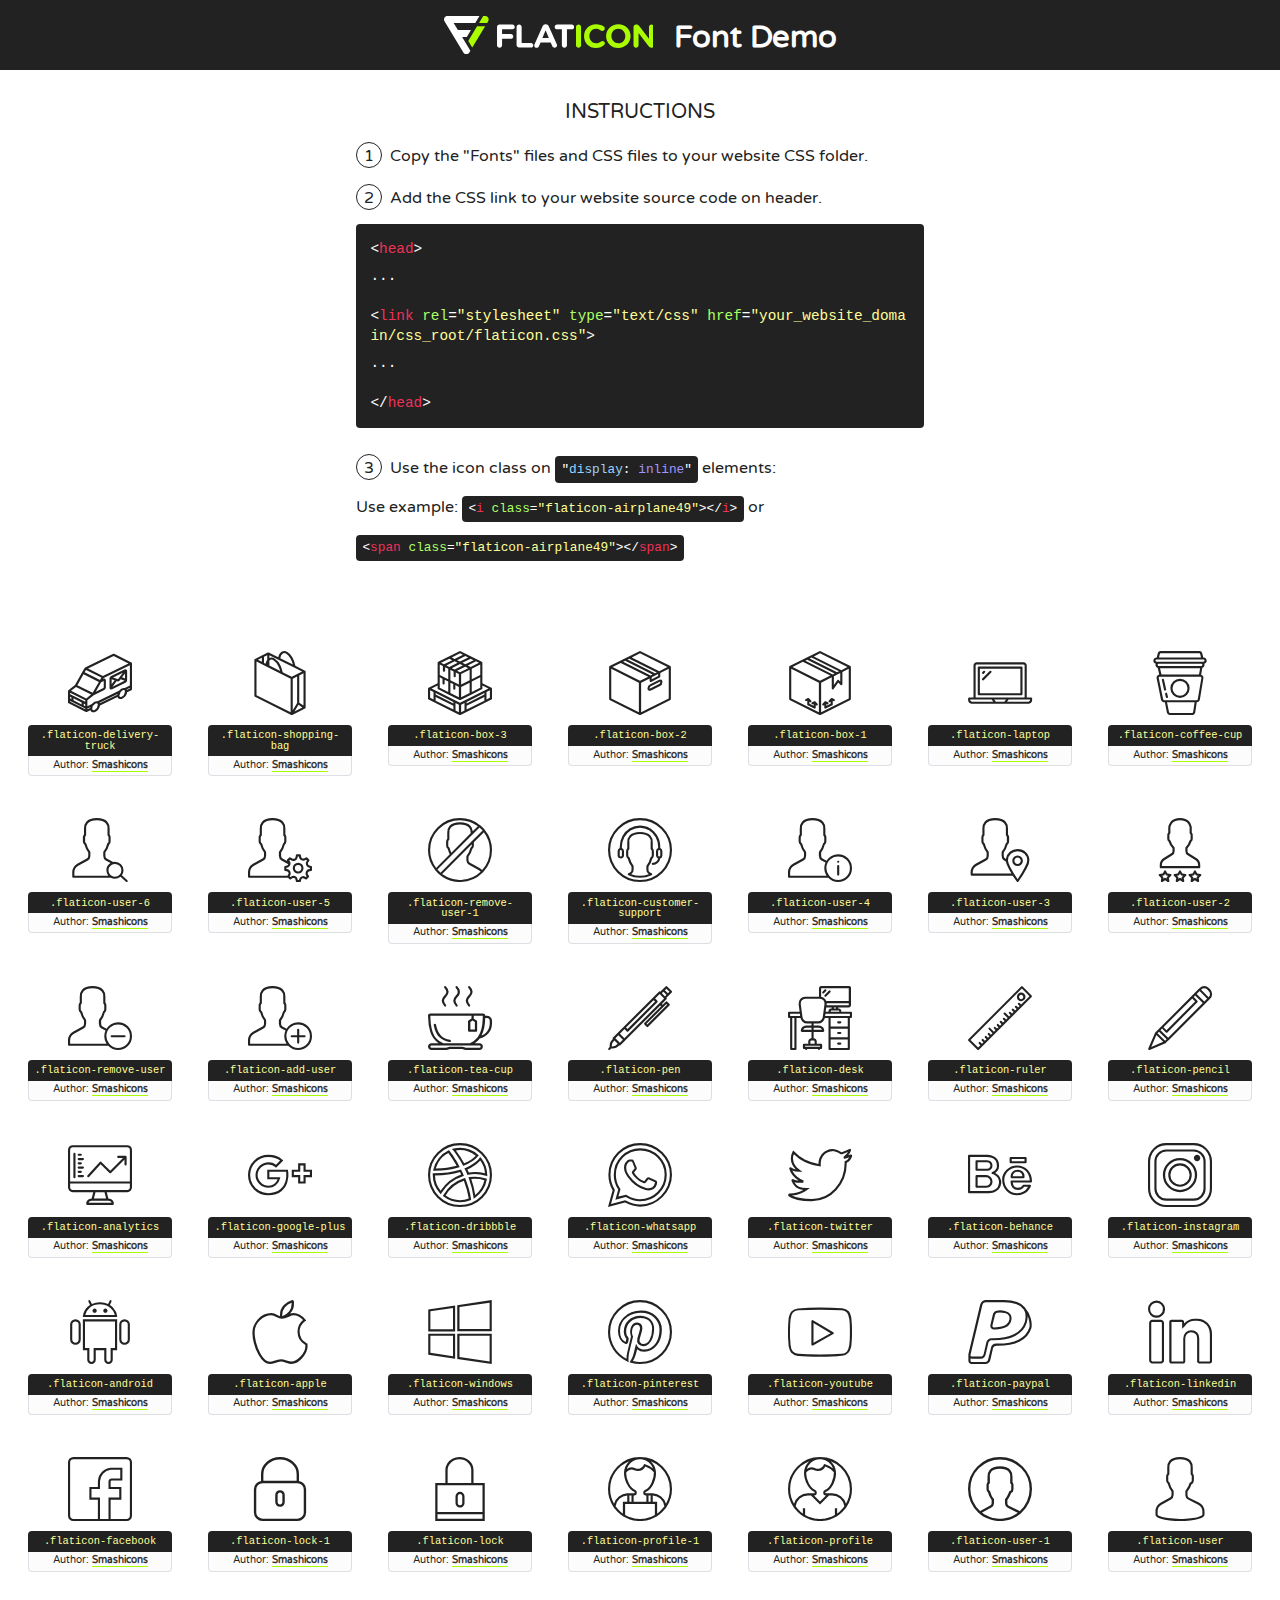
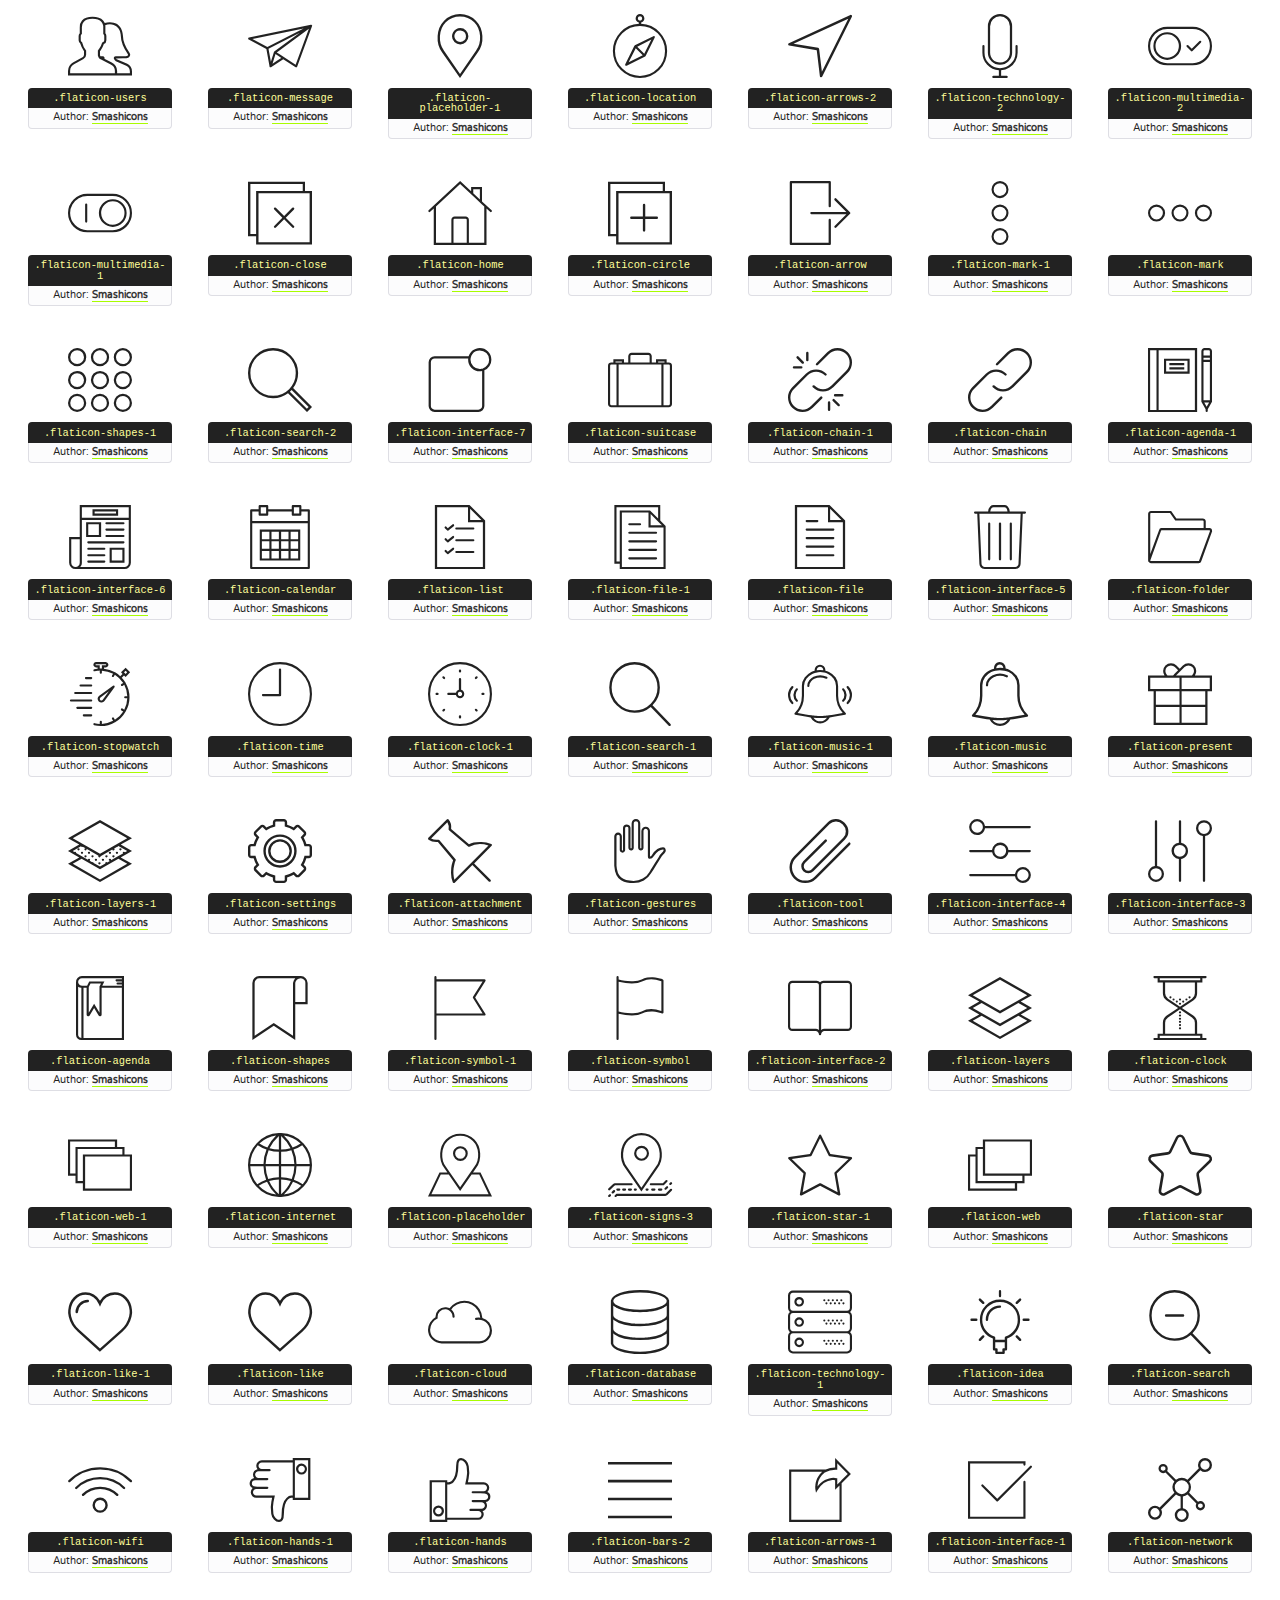
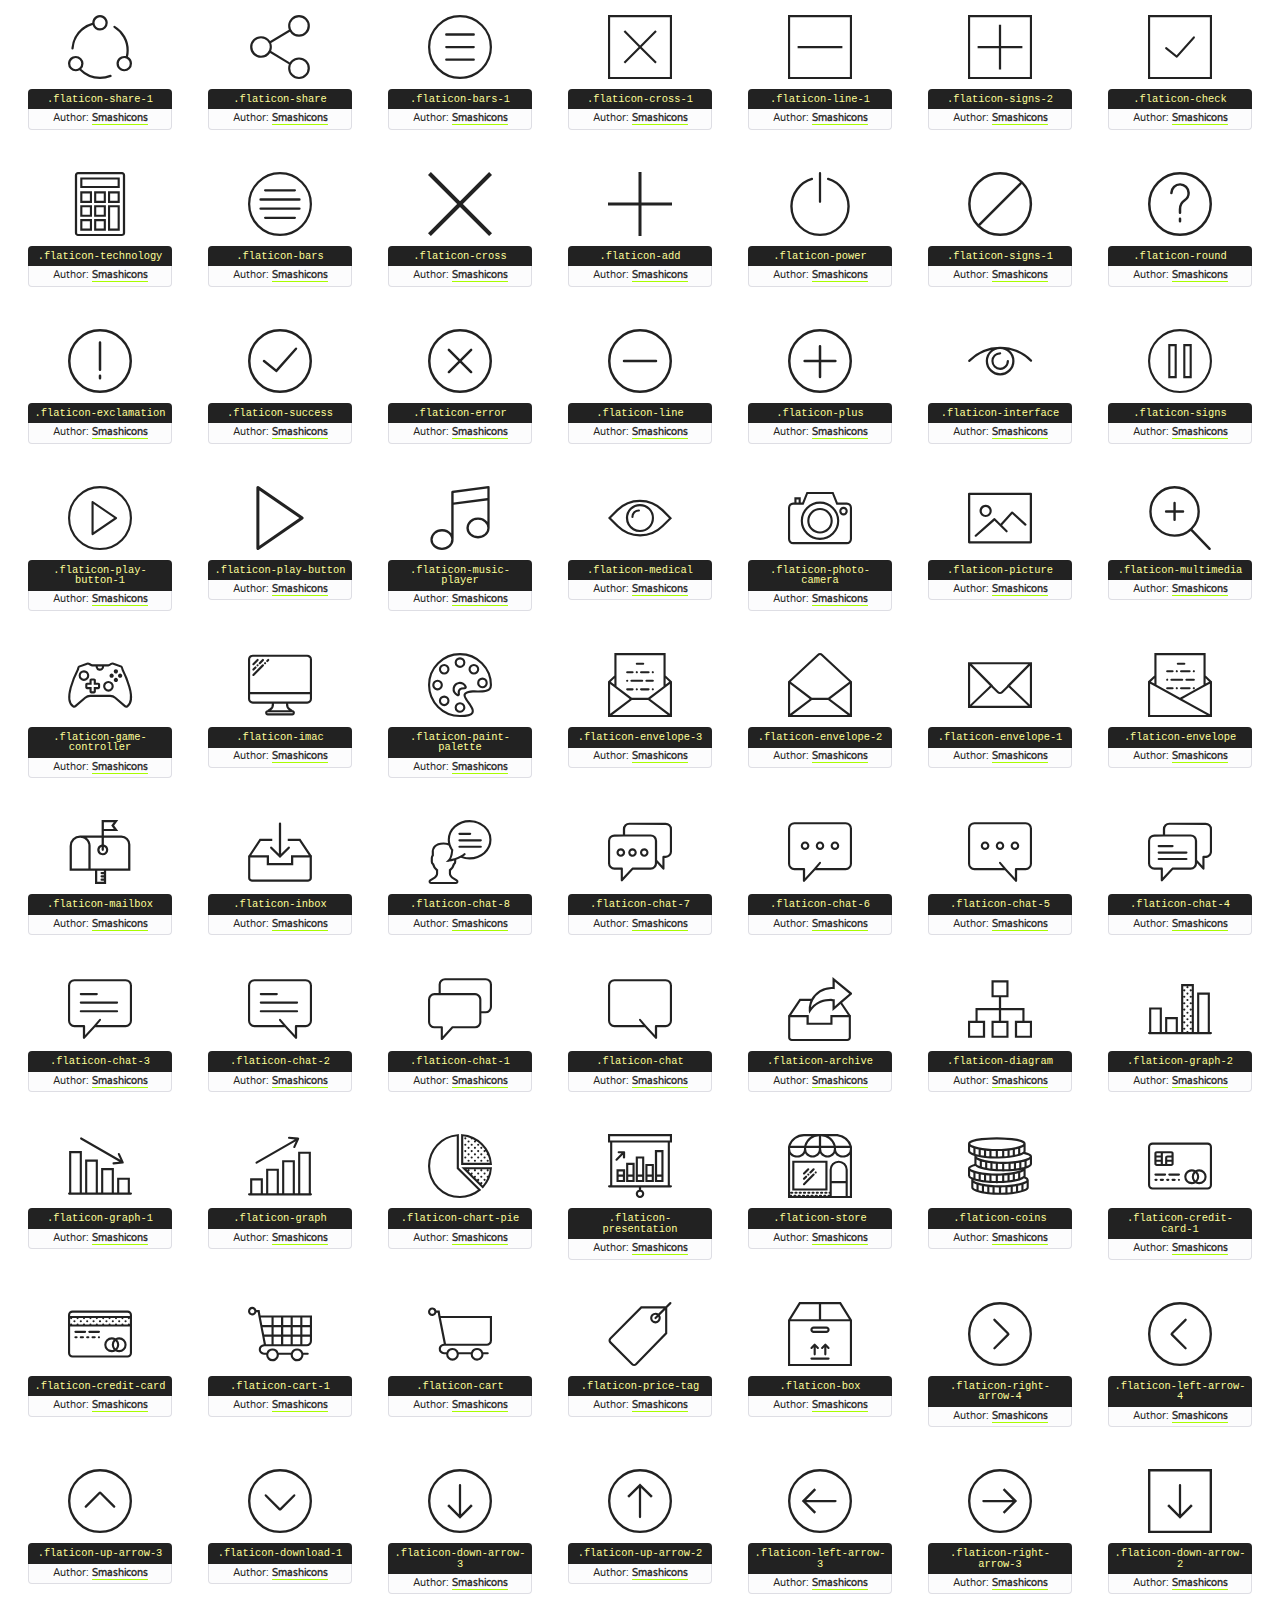
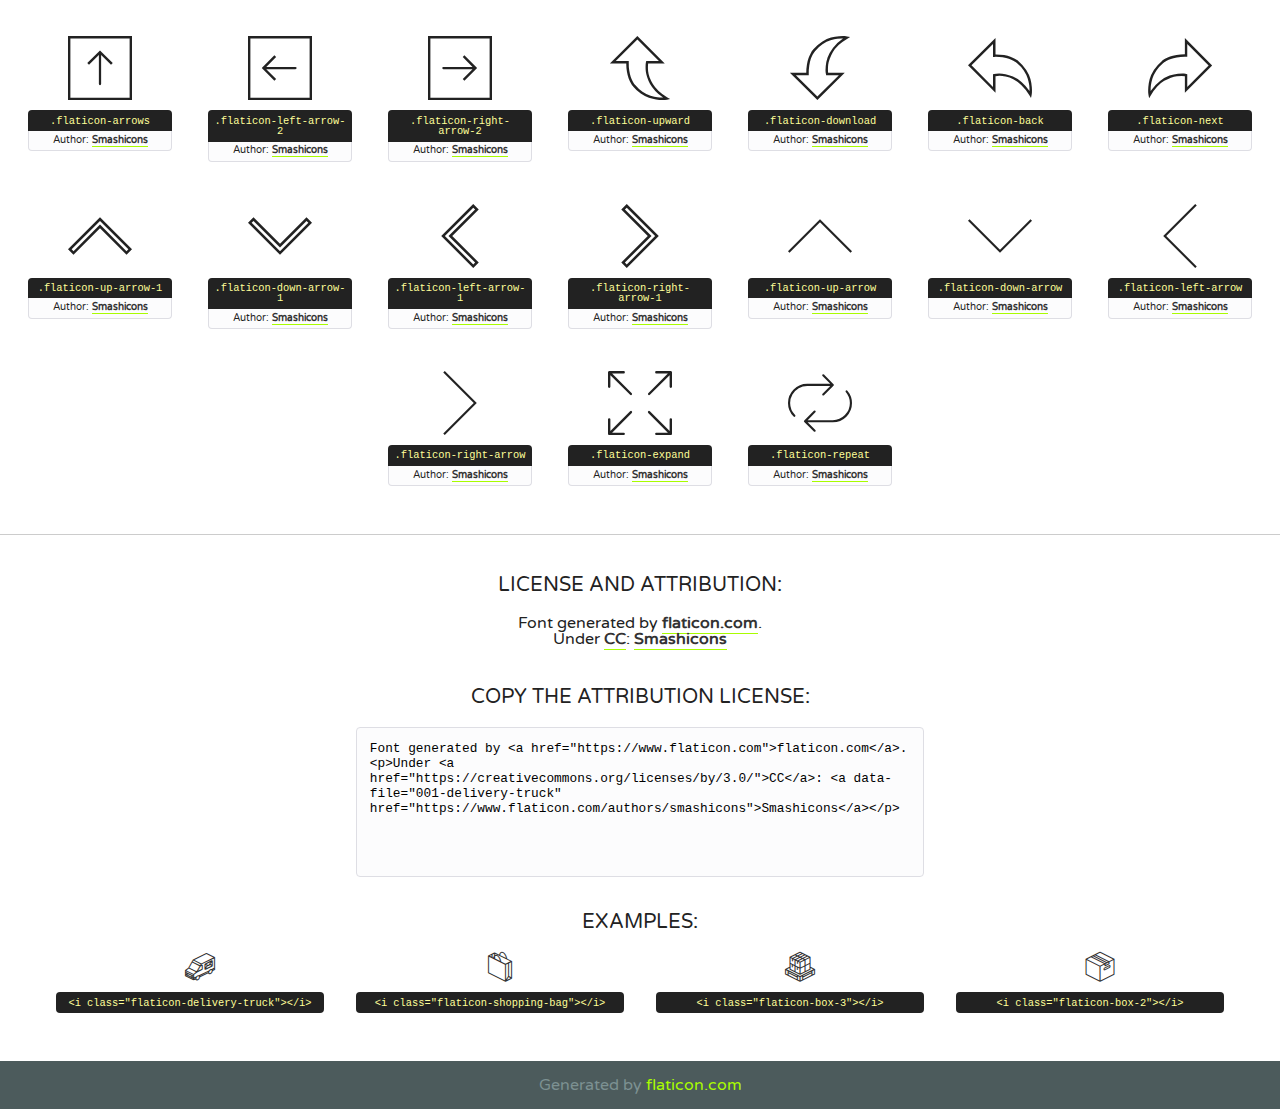
<file: FTI_Monitor/static/assets/fonts/flaticon/flaticon.html>
<!DOCTYPE html>
<!--
  Flaticon icon font: Flaticon
  Creation date: 13/03/2018 03:24
-->
<html lang="en">
<!DOCTYPE html>
<html lang="en">

<head>
    <title>Flaticon WebFont</title>
    <link href="http://fonts.googleapis.com/css?family=Varela+Round" rel="stylesheet" type="text/css" />
    <link rel="stylesheet" type="text/css" href="flaticon.css">
    <meta charset="UTF-8">
    <style>
    html, body, div, span, applet, object, iframe,
    h1, h2, h3, h4, h5, h6, p, blockquote, pre,
    a, abbr, acronym, address, big, cite, code,
    del, dfn, em, img, ins, kbd, q, s, samp,
    small, strike, strong, sub, sup, tt, var,
    b, u, i, center,
    dl, dt, dd, ol, ul, li,
    fieldset, form, label, legend,
    table, caption, tbody, tfoot, thead, tr, th, td,
    article, aside, canvas, details, embed, 
    figure, figcaption, footer, header, hgroup, 
    menu, nav, output, ruby, section, summary,
    time, mark, audio, video {
        margin: 0;
        padding: 0;
        border: 0;
        font-size: 100%;
        font: inherit;
        vertical-align: baseline;
    }
    /* HTML5 display-role reset for older browsers */
    article, aside, details, figcaption, figure, 
    footer, header, hgroup, menu, nav, section {
        display: block;
    }
    body {
        line-height: 1;
    }
    ol, ul {
        list-style: none;
    }
    blockquote, q {
        quotes: none;
    }
    blockquote:before, blockquote:after,
    q:before, q:after {
        content: '';
        content: none;
    }
    table {
        border-collapse: collapse;
        border-spacing: 0;
    }
    body {
        font-family: 'Varela Round', Helvetica, Arial, sans-serif;
        font-size: 16px;
        color: #222;
    }
    a {
        color: #333;
        border-bottom: 1px solid #a9fd00;
        font-weight: bold;
        text-decoration: none;
    }
    * {
        -moz-box-sizing: border-box;
        -webkit-box-sizing: border-box;
        box-sizing: border-box;
        margin: 0;
        padding: 0;
    }
    [class^="flaticon-"]:before, [class*=" flaticon-"]:before, [class^="flaticon-"]:after, [class*=" flaticon-"]:after {
        font-family: Flaticon;
        font-size: 30px;
        font-style: normal;
        margin-left: 20px;
        color: #333;
    }
    .wrapper {
        max-width: 600px;
        margin: auto;
        padding: 0 1em;
    }
    .title {
        font-size: 1.25em;
        text-align: center;
        margin-bottom: 1em;
        text-transform: uppercase;
    }
    header {
        text-align: center;
        background-color: #222;
        color: #fff;
        padding: 1em;
    }
    header .logo {
        width: 210px;
        height: 38px;
        display: inline-block;
        vertical-align: middle;
        margin-right: 1em;
        border: none;
    }
    header strong {
        font-size: 1.95em;
        font-weight: bold;
        vertical-align: middle;
        margin-top: 5px;
        display: inline-block;
    }
    .demo {
        margin: 2em auto;
        line-height: 1.25em;
    }
    .demo ul li {
        margin-bottom: 1em;
    }
    .demo ul li .num {
        color: #222;
        border-radius: 20px;
        display: inline-block;
        width: 26px;
        padding: 3px;
        height: 26px;
        text-align: center;
        margin-right: 0.5em;
        border: 1px solid #222;
    }
    .demo ul li code {
        background-color: #222;
        border-radius: 4px;
        padding: 0.25em 0.5em;
        display: inline-block;
        color: #fff;
        font-family: Consolas,Monaco,Lucida Console,Liberation Mono,DejaVu Sans Mono,Bitstream Vera Sans Mono,Courier New, monospace;
        font-weight: lighter;
        margin-top: 1em;
        font-size: 0.8em;
        word-break: break-all;
    }
    .demo ul li code.big {
        padding: 1em;
        font-size: 0.9em;
    }
    .demo ul li code .red {
        color: #EF3159;
    }
    .demo ul li code .green {
        color: #ACFF65;
    }
    .demo ul li code .yellow {
        color: #FFFF99;
    }
    .demo ul li code .blue {
        color: #99D3FF;
    }
    .demo ul li code .purple {
        color: #A295FF;
    }
    .demo ul li code .dots {
        margin-top: 0.5em;
        display: block;
    }
    #glyphs {
        border-bottom: 1px solid #ccc;
        padding: 2em 0;
        text-align: center;
    }
    .glyph {
        display: inline-block;
        width: 9em;
        margin: 1em;
        text-align: center;
        vertical-align: top;
        background: #FFF;
    }
    .glyph .glyph-icon {
        padding: 10px;
        display: block;
        font-family:"Flaticon";
        font-size: 64px;
        line-height: 1;
    }
    .glyph .glyph-icon:before {
        font-size: 64px;
        color: #222;
        margin-left: 0;
    }
    .class-name {
        font-size: 0.65em;
        background-color: #222;
        color: #fff;
        border-radius: 4px 4px 0 0;
        padding: 0.5em;
        color: #FFFF99;
        font-family: Consolas,Monaco,Lucida Console,Liberation Mono,DejaVu Sans Mono,Bitstream Vera Sans Mono,Courier New, monospace;
    }
    .author-name {
        font-size: 0.6em;
        background-color: #fcfcfd;
        border: 1px solid #DEDEE4;
        border-top: 0;
        border-radius: 0 0 4px 4px;
        padding: 0.5em;
    }
    .class-name:last-child {
        font-size: 10px;
        color:#888;
    }
    .class-name:last-child a {
        font-size: 10px;
        color:#555;
    }
    .class-name:last-child a:hover {
        color:#a9fd00;
    }
    .glyph > input {
        display: block;
        width: 100px;
        margin: 5px auto;
        text-align: center;
        font-size: 12px;
        cursor: text;
    }
    .glyph > input.icon-input {
        font-family:"Flaticon";
        font-size: 16px;
        margin-bottom: 10px;
    }
    .attribution .title {
        margin-top: 2em;
    }
    .attribution textarea {
        background-color: #fcfcfd;
        padding: 1em;
        border: none;
        box-shadow: none;
        border: 1px solid #DEDEE4;
        border-radius: 4px;
        resize: none;
        width: 100%;
        height: 150px;
        font-size: 0.8em;
        font-family: Consolas,Monaco,Lucida Console,Liberation Mono,DejaVu Sans Mono,Bitstream Vera Sans Mono,Courier New, monospace;
        -webkit-appearance: none;
    }
    .iconsuse {
        margin: 2em auto;
        text-align: center;
        max-width: 1200px;
    }
    .iconsuse:after {
        content: '';
        display: table;
        clear: both;
    }
    .iconsuse .image {
        float: left;
        width: 25%;
        padding: 0 1em;
    }
    .iconsuse .image p {
        margin-bottom: 1em;
    }
    .iconsuse .image span {
        display: block;
        font-size: 0.65em;
        background-color: #222;
        color: #fff;
        border-radius: 4px;
        padding: 0.5em;
        color: #FFFF99;
        margin-top: 1em;
        font-family: Consolas,Monaco,Lucida Console,Liberation Mono,DejaVu Sans Mono,Bitstream Vera Sans Mono,Courier New, monospace;
    }
    #footer {
        text-align: center;
        background-color: #4C5B5C;
        color: #7c9192;
        padding: 1em;
    }
    #footer a {
        border: none;
        color: #a9fd00;
        font-weight: normal;
    }
    @media (max-width: 960px) {
        .iconsuse .image {
            width: 50%;
        }
    }
    @media (max-width: 560px) {
        .iconsuse .image {
            width: 100%;
        }
    }
    </style>
</head>

<body class="characters-off">

    <header>
        <a href="https://www.flaticon.com" target="_blank" class="logo">
            <svg version="1.1" xmlns="http://www.w3.org/2000/svg" xmlns:xlink="http://www.w3.org/1999/xlink" xmlns:a="http://ns.adobe.com/AdobeSVGViewerExtensions/3.0/" viewBox="0 0 560.875 102.036" enable-background="new 0 0 560.875 102.036" xml:space="preserve">
                <defs>
                </defs>
                <g>
                    <g class="letters">
                        <path fill="#ffffff" d="M141.596,29.675c0-3.777,2.985-6.767,6.764-6.767h34.438c3.426,0,6.15,2.728,6.15,6.15
                        c0,3.43-2.724,6.149-6.15,6.149h-27.674v13.091h23.719c3.429,0,6.151,2.724,6.151,6.15c0,3.43-2.723,6.149-6.151,6.149h-23.719
                        v17.574c0,3.773-2.986,6.761-6.764,6.761c-3.779,0-6.764-2.989-6.764-6.761V29.675z"></path>
                        <path fill="#ffffff" d="M193.844,29.149c0-3.781,2.985-6.767,6.764-6.767c3.776,0,6.763,2.985,6.763,6.767v42.957h25.039
                        c3.426,0,6.149,2.726,6.149,6.153c0,3.425-2.723,6.15-6.149,6.15h-31.802c-3.779,0-6.764-2.986-6.764-6.768V29.149z"></path>
                        <path fill="#ffffff" d="M241.891,75.71l21.438-48.407c1.492-3.341,4.215-5.357,7.906-5.357h0.792
                        c3.686,0,6.323,2.017,7.815,5.357l21.439,48.407c0.436,0.967,0.701,1.845,0.701,2.723c0,3.602-2.809,6.501-6.414,6.501
                        c-3.161,0-5.269-1.845-6.499-4.655l-4.132-9.661h-27.059l-4.301,10.102c-1.144,2.631-3.426,4.214-6.237,4.214
                        c-3.517,0-6.24-2.81-6.24-6.325C241.1,77.64,241.451,76.677,241.891,75.71z M279.932,58.666l-8.521-20.297l-8.526,20.297H279.932
                        z"></path>
                        <path fill="#ffffff" d="M314.864,35.387H301.86c-3.429,0-6.239-2.813-6.239-6.238c0-3.429,2.811-6.24,6.239-6.24h39.533
                        c3.426,0,6.237,2.811,6.237,6.24c0,3.425-2.811,6.238-6.237,6.238h-13.001v42.785c0,3.773-2.99,6.761-6.764,6.761
                        c-3.779,0-6.764-2.989-6.764-6.761V35.387z"></path>
                        <path fill="#A9FD00" d="M352.615,29.149c0-3.781,2.985-6.767,6.767-6.767c3.774,0,6.761,2.985,6.761,6.767v49.024
                        c0,3.773-2.987,6.761-6.761,6.761c-3.781,0-6.767-2.989-6.767-6.761V29.149z"></path>
                        <path fill="#A9FD00" d="M374.132,53.836v-0.179c0-17.481,13.178-31.801,32.065-31.801c9.22,0,15.459,2.458,20.557,6.238
                        c1.402,1.054,2.637,2.985,2.637,5.357c0,3.692-2.985,6.59-6.681,6.59c-1.845,0-3.071-0.702-4.044-1.319
                        c-3.776-2.813-7.729-4.393-12.562-4.393c-10.364,0-17.831,8.611-17.831,19.154v0.173c0,10.542,7.291,19.329,17.831,19.329
                        c5.715,0,9.492-1.756,13.359-4.834c1.049-0.874,2.458-1.491,4.039-1.491c3.429,0,6.325,2.813,6.325,6.236
                        c0,2.106-1.056,3.78-2.282,4.834c-5.539,4.834-12.036,7.733-21.878,7.733C387.572,85.464,374.132,71.493,374.132,53.836z"></path>
                        <path fill="#A9FD00" d="M433.009,53.836v-0.179c0-17.481,13.79-31.801,32.766-31.801c18.981,0,32.592,14.143,32.592,31.628v0.173
                        c0,17.483-13.785,31.807-32.769,31.807C446.625,85.464,433.009,71.32,433.009,53.836z M484.224,53.836v-0.179
                        c0-10.539-7.725-19.326-18.626-19.326c-10.893,0-18.449,8.611-18.449,19.154v0.173c0,10.542,7.73,19.329,18.626,19.329
                        C476.676,72.986,484.224,64.378,484.224,53.836z"></path>
                        <path fill="#A9FD00" d="M506.233,29.321c0-3.774,2.99-6.763,6.767-6.763h1.401c3.252,0,5.183,1.583,7.029,3.953l26.093,34.265
                        V29.059c0-3.692,2.99-6.677,6.681-6.677c3.683,0,6.671,2.985,6.671,6.677v48.934c0,3.78-2.987,6.765-6.764,6.765h-0.436
                        c-3.257,0-5.188-1.581-7.034-3.953l-27.056-35.492v32.944c0,3.687-2.985,6.676-6.678,6.676c-3.683,0-6.673-2.989-6.673-6.676
                        V29.321z"></path>
                    </g>
                    <g class="insignia">
                        <path fill="#ffffff" d="M48.372,56.137h12.517l11.156-18.537H37.186L25.688,18.539h57.825L94.668,0H9.271
                        C5.925,0,2.842,1.801,1.198,4.716c-1.644,2.907-1.593,6.482,0.134,9.343l50.38,83.501c1.678,2.781,4.689,4.476,7.938,4.476
                        c3.246,0,6.257-1.695,7.935-4.476l2.898-4.804L48.372,56.137z"></path>
                        <g class="i">
                            <path fill="#A9FD00" d="M93.575,18.539h0.031v0.004l21.652,0.004l2.705-4.488c1.727-2.861,1.778-6.436,0.133-9.343
                            C116.454,1.801,113.371,0,110.026,0h-5.294L93.575,18.539z"></path>
                            <polygon fill="#A9FD00" points="88.291,27.356 64.725,66.486 75.519,84.404 109.942,27.356"></polygon>
                        </g>
                    </g>
                </g>
            </svg>
        </a>
        <strong>Font Demo</strong>
    </header>


    <section class="demo wrapper">

        <p class="title">Instructions</p>

        <ul>
            <li>
                <span class="num">1</span>Copy the "Fonts" files and CSS files to your website CSS folder.
            </li>
            <li>
                <span class="num">2</span>Add the CSS link to your website source code on header.
                <code class="big">
                    &lt;<span class="red">head</span>&gt;
                    <br/><span class="dots">...</span>
                    <br/>&lt;<span class="red">link</span> <span class="green">rel</span>=<span class="yellow">"stylesheet"</span> <span class="green">type</span>=<span class="yellow">"text/css"</span> <span class="green">href</span>=<span class="yellow">"your_website_domain/css_root/flaticon.css"</span>&gt;
                    <br/><span class="dots">...</span>
                    <br/>&lt;/<span class="red">head</span>&gt;
                </code>
            </li>

            <li>
                <p>
                    <span class="num">3</span>Use the icon class on <code>"<span class="blue">display</span>:<span class="purple"> inline</span>"</code> elements:
                    <br />
                    Use example: <code>&lt;<span class="red">i</span> <span class="green">class</span>=<span class="yellow">&quot;flaticon-airplane49&quot;</span>&gt;&lt;/<span class="red">i</span>&gt;</code> or <code>&lt;<span class="red">span</span> <span class="green">class</span>=<span class="yellow">&quot;flaticon-airplane49&quot;</span>&gt;&lt;/<span class="red">span</span>&gt;</code>
            </li>
        </ul>

    </section>




   <section id="glyphs">          
    
      
        <div class="glyph"><div class="glyph-icon flaticon-delivery-truck"></div>
            <div class="class-name">.flaticon-delivery-truck</div>
            <div class="author-name">Author: <a data-file="001-delivery-truck" href="https://www.flaticon.com/authors/smashicons">Smashicons</a> </div> 
        </div>        
        
        <div class="glyph"><div class="glyph-icon flaticon-shopping-bag"></div>
            <div class="class-name">.flaticon-shopping-bag</div>
            <div class="author-name">Author: <a data-file="002-shopping-bag" href="https://www.flaticon.com/authors/smashicons">Smashicons</a> </div> 
        </div>        
        
        <div class="glyph"><div class="glyph-icon flaticon-box-3"></div>
            <div class="class-name">.flaticon-box-3</div>
            <div class="author-name">Author: <a data-file="003-box-3" href="https://www.flaticon.com/authors/smashicons">Smashicons</a> </div> 
        </div>        
        
        <div class="glyph"><div class="glyph-icon flaticon-box-2"></div>
            <div class="class-name">.flaticon-box-2</div>
            <div class="author-name">Author: <a data-file="004-box-2" href="https://www.flaticon.com/authors/smashicons">Smashicons</a> </div> 
        </div>        
        
        <div class="glyph"><div class="glyph-icon flaticon-box-1"></div>
            <div class="class-name">.flaticon-box-1</div>
            <div class="author-name">Author: <a data-file="005-box-1" href="https://www.flaticon.com/authors/smashicons">Smashicons</a> </div> 
        </div>        
        
        <div class="glyph"><div class="glyph-icon flaticon-laptop"></div>
            <div class="class-name">.flaticon-laptop</div>
            <div class="author-name">Author: <a data-file="006-laptop" href="https://www.flaticon.com/authors/smashicons">Smashicons</a> </div> 
        </div>        
        
        <div class="glyph"><div class="glyph-icon flaticon-coffee-cup"></div>
            <div class="class-name">.flaticon-coffee-cup</div>
            <div class="author-name">Author: <a data-file="007-coffee-cup" href="https://www.flaticon.com/authors/smashicons">Smashicons</a> </div> 
        </div>        
        
        <div class="glyph"><div class="glyph-icon flaticon-user-6"></div>
            <div class="class-name">.flaticon-user-6</div>
            <div class="author-name">Author: <a data-file="008-user-6" href="https://www.flaticon.com/authors/smashicons">Smashicons</a> </div> 
        </div>        
        
        <div class="glyph"><div class="glyph-icon flaticon-user-5"></div>
            <div class="class-name">.flaticon-user-5</div>
            <div class="author-name">Author: <a data-file="009-user-5" href="https://www.flaticon.com/authors/smashicons">Smashicons</a> </div> 
        </div>        
        
        <div class="glyph"><div class="glyph-icon flaticon-remove-user-1"></div>
            <div class="class-name">.flaticon-remove-user-1</div>
            <div class="author-name">Author: <a data-file="010-remove-user-1" href="https://www.flaticon.com/authors/smashicons">Smashicons</a> </div> 
        </div>        
        
        <div class="glyph"><div class="glyph-icon flaticon-customer-support"></div>
            <div class="class-name">.flaticon-customer-support</div>
            <div class="author-name">Author: <a data-file="011-customer-support" href="https://www.flaticon.com/authors/smashicons">Smashicons</a> </div> 
        </div>        
        
        <div class="glyph"><div class="glyph-icon flaticon-user-4"></div>
            <div class="class-name">.flaticon-user-4</div>
            <div class="author-name">Author: <a data-file="012-user-4" href="https://www.flaticon.com/authors/smashicons">Smashicons</a> </div> 
        </div>        
        
        <div class="glyph"><div class="glyph-icon flaticon-user-3"></div>
            <div class="class-name">.flaticon-user-3</div>
            <div class="author-name">Author: <a data-file="013-user-3" href="https://www.flaticon.com/authors/smashicons">Smashicons</a> </div> 
        </div>        
        
        <div class="glyph"><div class="glyph-icon flaticon-user-2"></div>
            <div class="class-name">.flaticon-user-2</div>
            <div class="author-name">Author: <a data-file="014-user-2" href="https://www.flaticon.com/authors/smashicons">Smashicons</a> </div> 
        </div>        
        
        <div class="glyph"><div class="glyph-icon flaticon-remove-user"></div>
            <div class="class-name">.flaticon-remove-user</div>
            <div class="author-name">Author: <a data-file="015-remove-user" href="https://www.flaticon.com/authors/smashicons">Smashicons</a> </div> 
        </div>        
        
        <div class="glyph"><div class="glyph-icon flaticon-add-user"></div>
            <div class="class-name">.flaticon-add-user</div>
            <div class="author-name">Author: <a data-file="016-add-user" href="https://www.flaticon.com/authors/smashicons">Smashicons</a> </div> 
        </div>        
        
        <div class="glyph"><div class="glyph-icon flaticon-tea-cup"></div>
            <div class="class-name">.flaticon-tea-cup</div>
            <div class="author-name">Author: <a data-file="017-tea-cup" href="https://www.flaticon.com/authors/smashicons">Smashicons</a> </div> 
        </div>        
        
        <div class="glyph"><div class="glyph-icon flaticon-pen"></div>
            <div class="class-name">.flaticon-pen</div>
            <div class="author-name">Author: <a data-file="018-pen" href="https://www.flaticon.com/authors/smashicons">Smashicons</a> </div> 
        </div>        
        
        <div class="glyph"><div class="glyph-icon flaticon-desk"></div>
            <div class="class-name">.flaticon-desk</div>
            <div class="author-name">Author: <a data-file="019-desk" href="https://www.flaticon.com/authors/smashicons">Smashicons</a> </div> 
        </div>        
        
        <div class="glyph"><div class="glyph-icon flaticon-ruler"></div>
            <div class="class-name">.flaticon-ruler</div>
            <div class="author-name">Author: <a data-file="020-ruler" href="https://www.flaticon.com/authors/smashicons">Smashicons</a> </div> 
        </div>        
        
        <div class="glyph"><div class="glyph-icon flaticon-pencil"></div>
            <div class="class-name">.flaticon-pencil</div>
            <div class="author-name">Author: <a data-file="021-pencil" href="https://www.flaticon.com/authors/smashicons">Smashicons</a> </div> 
        </div>        
        
        <div class="glyph"><div class="glyph-icon flaticon-analytics"></div>
            <div class="class-name">.flaticon-analytics</div>
            <div class="author-name">Author: <a data-file="022-analytics" href="https://www.flaticon.com/authors/smashicons">Smashicons</a> </div> 
        </div>        
        
        <div class="glyph"><div class="glyph-icon flaticon-google-plus"></div>
            <div class="class-name">.flaticon-google-plus</div>
            <div class="author-name">Author: <a data-file="023-google-plus" href="https://www.flaticon.com/authors/smashicons">Smashicons</a> </div> 
        </div>        
        
        <div class="glyph"><div class="glyph-icon flaticon-dribbble"></div>
            <div class="class-name">.flaticon-dribbble</div>
            <div class="author-name">Author: <a data-file="024-dribbble" href="https://www.flaticon.com/authors/smashicons">Smashicons</a> </div> 
        </div>        
        
        <div class="glyph"><div class="glyph-icon flaticon-whatsapp"></div>
            <div class="class-name">.flaticon-whatsapp</div>
            <div class="author-name">Author: <a data-file="025-whatsapp" href="https://www.flaticon.com/authors/smashicons">Smashicons</a> </div> 
        </div>        
        
        <div class="glyph"><div class="glyph-icon flaticon-twitter"></div>
            <div class="class-name">.flaticon-twitter</div>
            <div class="author-name">Author: <a data-file="026-twitter" href="https://www.flaticon.com/authors/smashicons">Smashicons</a> </div> 
        </div>        
        
        <div class="glyph"><div class="glyph-icon flaticon-behance"></div>
            <div class="class-name">.flaticon-behance</div>
            <div class="author-name">Author: <a data-file="027-behance" href="https://www.flaticon.com/authors/smashicons">Smashicons</a> </div> 
        </div>        
        
        <div class="glyph"><div class="glyph-icon flaticon-instagram"></div>
            <div class="class-name">.flaticon-instagram</div>
            <div class="author-name">Author: <a data-file="028-instagram" href="https://www.flaticon.com/authors/smashicons">Smashicons</a> </div> 
        </div>        
        
        <div class="glyph"><div class="glyph-icon flaticon-android"></div>
            <div class="class-name">.flaticon-android</div>
            <div class="author-name">Author: <a data-file="029-android" href="https://www.flaticon.com/authors/smashicons">Smashicons</a> </div> 
        </div>        
        
        <div class="glyph"><div class="glyph-icon flaticon-apple"></div>
            <div class="class-name">.flaticon-apple</div>
            <div class="author-name">Author: <a data-file="030-apple" href="https://www.flaticon.com/authors/smashicons">Smashicons</a> </div> 
        </div>        
        
        <div class="glyph"><div class="glyph-icon flaticon-windows"></div>
            <div class="class-name">.flaticon-windows</div>
            <div class="author-name">Author: <a data-file="031-windows" href="https://www.flaticon.com/authors/smashicons">Smashicons</a> </div> 
        </div>        
        
        <div class="glyph"><div class="glyph-icon flaticon-pinterest"></div>
            <div class="class-name">.flaticon-pinterest</div>
            <div class="author-name">Author: <a data-file="032-pinterest" href="https://www.flaticon.com/authors/smashicons">Smashicons</a> </div> 
        </div>        
        
        <div class="glyph"><div class="glyph-icon flaticon-youtube"></div>
            <div class="class-name">.flaticon-youtube</div>
            <div class="author-name">Author: <a data-file="033-youtube" href="https://www.flaticon.com/authors/smashicons">Smashicons</a> </div> 
        </div>        
        
        <div class="glyph"><div class="glyph-icon flaticon-paypal"></div>
            <div class="class-name">.flaticon-paypal</div>
            <div class="author-name">Author: <a data-file="034-paypal" href="https://www.flaticon.com/authors/smashicons">Smashicons</a> </div> 
        </div>        
        
        <div class="glyph"><div class="glyph-icon flaticon-linkedin"></div>
            <div class="class-name">.flaticon-linkedin</div>
            <div class="author-name">Author: <a data-file="035-linkedin" href="https://www.flaticon.com/authors/smashicons">Smashicons</a> </div> 
        </div>        
        
        <div class="glyph"><div class="glyph-icon flaticon-facebook"></div>
            <div class="class-name">.flaticon-facebook</div>
            <div class="author-name">Author: <a data-file="036-facebook" href="https://www.flaticon.com/authors/smashicons">Smashicons</a> </div> 
        </div>        
        
        <div class="glyph"><div class="glyph-icon flaticon-lock-1"></div>
            <div class="class-name">.flaticon-lock-1</div>
            <div class="author-name">Author: <a data-file="037-lock-1" href="https://www.flaticon.com/authors/smashicons">Smashicons</a> </div> 
        </div>        
        
        <div class="glyph"><div class="glyph-icon flaticon-lock"></div>
            <div class="class-name">.flaticon-lock</div>
            <div class="author-name">Author: <a data-file="038-lock" href="https://www.flaticon.com/authors/smashicons">Smashicons</a> </div> 
        </div>        
        
        <div class="glyph"><div class="glyph-icon flaticon-profile-1"></div>
            <div class="class-name">.flaticon-profile-1</div>
            <div class="author-name">Author: <a data-file="039-profile-1" href="https://www.flaticon.com/authors/smashicons">Smashicons</a> </div> 
        </div>        
        
        <div class="glyph"><div class="glyph-icon flaticon-profile"></div>
            <div class="class-name">.flaticon-profile</div>
            <div class="author-name">Author: <a data-file="040-profile" href="https://www.flaticon.com/authors/smashicons">Smashicons</a> </div> 
        </div>        
        
        <div class="glyph"><div class="glyph-icon flaticon-user-1"></div>
            <div class="class-name">.flaticon-user-1</div>
            <div class="author-name">Author: <a data-file="041-user-1" href="https://www.flaticon.com/authors/smashicons">Smashicons</a> </div> 
        </div>        
        
        <div class="glyph"><div class="glyph-icon flaticon-user"></div>
            <div class="class-name">.flaticon-user</div>
            <div class="author-name">Author: <a data-file="042-user" href="https://www.flaticon.com/authors/smashicons">Smashicons</a> </div> 
        </div>        
        
        <div class="glyph"><div class="glyph-icon flaticon-users"></div>
            <div class="class-name">.flaticon-users</div>
            <div class="author-name">Author: <a data-file="043-users" href="https://www.flaticon.com/authors/smashicons">Smashicons</a> </div> 
        </div>        
        
        <div class="glyph"><div class="glyph-icon flaticon-message"></div>
            <div class="class-name">.flaticon-message</div>
            <div class="author-name">Author: <a data-file="044-message" href="https://www.flaticon.com/authors/smashicons">Smashicons</a> </div> 
        </div>        
        
        <div class="glyph"><div class="glyph-icon flaticon-placeholder-1"></div>
            <div class="class-name">.flaticon-placeholder-1</div>
            <div class="author-name">Author: <a data-file="045-placeholder-1" href="https://www.flaticon.com/authors/smashicons">Smashicons</a> </div> 
        </div>        
        
        <div class="glyph"><div class="glyph-icon flaticon-location"></div>
            <div class="class-name">.flaticon-location</div>
            <div class="author-name">Author: <a data-file="046-location" href="https://www.flaticon.com/authors/smashicons">Smashicons</a> </div> 
        </div>        
        
        <div class="glyph"><div class="glyph-icon flaticon-arrows-2"></div>
            <div class="class-name">.flaticon-arrows-2</div>
            <div class="author-name">Author: <a data-file="047-arrows-2" href="https://www.flaticon.com/authors/smashicons">Smashicons</a> </div> 
        </div>        
        
        <div class="glyph"><div class="glyph-icon flaticon-technology-2"></div>
            <div class="class-name">.flaticon-technology-2</div>
            <div class="author-name">Author: <a data-file="048-technology-2" href="https://www.flaticon.com/authors/smashicons">Smashicons</a> </div> 
        </div>        
        
        <div class="glyph"><div class="glyph-icon flaticon-multimedia-2"></div>
            <div class="class-name">.flaticon-multimedia-2</div>
            <div class="author-name">Author: <a data-file="049-multimedia-2" href="https://www.flaticon.com/authors/smashicons">Smashicons</a> </div> 
        </div>        
        
        <div class="glyph"><div class="glyph-icon flaticon-multimedia-1"></div>
            <div class="class-name">.flaticon-multimedia-1</div>
            <div class="author-name">Author: <a data-file="050-multimedia-1" href="https://www.flaticon.com/authors/smashicons">Smashicons</a> </div> 
        </div>        
        
        <div class="glyph"><div class="glyph-icon flaticon-close"></div>
            <div class="class-name">.flaticon-close</div>
            <div class="author-name">Author: <a data-file="051-close" href="https://www.flaticon.com/authors/smashicons">Smashicons</a> </div> 
        </div>        
        
        <div class="glyph"><div class="glyph-icon flaticon-home"></div>
            <div class="class-name">.flaticon-home</div>
            <div class="author-name">Author: <a data-file="052-home" href="https://www.flaticon.com/authors/smashicons">Smashicons</a> </div> 
        </div>        
        
        <div class="glyph"><div class="glyph-icon flaticon-circle"></div>
            <div class="class-name">.flaticon-circle</div>
            <div class="author-name">Author: <a data-file="053-circle" href="https://www.flaticon.com/authors/smashicons">Smashicons</a> </div> 
        </div>        
        
        <div class="glyph"><div class="glyph-icon flaticon-arrow"></div>
            <div class="class-name">.flaticon-arrow</div>
            <div class="author-name">Author: <a data-file="054-arrow" href="https://www.flaticon.com/authors/smashicons">Smashicons</a> </div> 
        </div>        
        
        <div class="glyph"><div class="glyph-icon flaticon-mark-1"></div>
            <div class="class-name">.flaticon-mark-1</div>
            <div class="author-name">Author: <a data-file="055-mark-1" href="https://www.flaticon.com/authors/smashicons">Smashicons</a> </div> 
        </div>        
        
        <div class="glyph"><div class="glyph-icon flaticon-mark"></div>
            <div class="class-name">.flaticon-mark</div>
            <div class="author-name">Author: <a data-file="056-mark" href="https://www.flaticon.com/authors/smashicons">Smashicons</a> </div> 
        </div>        
        
        <div class="glyph"><div class="glyph-icon flaticon-shapes-1"></div>
            <div class="class-name">.flaticon-shapes-1</div>
            <div class="author-name">Author: <a data-file="057-shapes-1" href="https://www.flaticon.com/authors/smashicons">Smashicons</a> </div> 
        </div>        
        
        <div class="glyph"><div class="glyph-icon flaticon-search-2"></div>
            <div class="class-name">.flaticon-search-2</div>
            <div class="author-name">Author: <a data-file="058-search-2" href="https://www.flaticon.com/authors/smashicons">Smashicons</a> </div> 
        </div>        
        
        <div class="glyph"><div class="glyph-icon flaticon-interface-7"></div>
            <div class="class-name">.flaticon-interface-7</div>
            <div class="author-name">Author: <a data-file="059-interface-7" href="https://www.flaticon.com/authors/smashicons">Smashicons</a> </div> 
        </div>        
        
        <div class="glyph"><div class="glyph-icon flaticon-suitcase"></div>
            <div class="class-name">.flaticon-suitcase</div>
            <div class="author-name">Author: <a data-file="060-suitcase" href="https://www.flaticon.com/authors/smashicons">Smashicons</a> </div> 
        </div>        
        
        <div class="glyph"><div class="glyph-icon flaticon-chain-1"></div>
            <div class="class-name">.flaticon-chain-1</div>
            <div class="author-name">Author: <a data-file="061-chain-1" href="https://www.flaticon.com/authors/smashicons">Smashicons</a> </div> 
        </div>        
        
        <div class="glyph"><div class="glyph-icon flaticon-chain"></div>
            <div class="class-name">.flaticon-chain</div>
            <div class="author-name">Author: <a data-file="062-chain" href="https://www.flaticon.com/authors/smashicons">Smashicons</a> </div> 
        </div>        
        
        <div class="glyph"><div class="glyph-icon flaticon-agenda-1"></div>
            <div class="class-name">.flaticon-agenda-1</div>
            <div class="author-name">Author: <a data-file="063-agenda-1" href="https://www.flaticon.com/authors/smashicons">Smashicons</a> </div> 
        </div>        
        
        <div class="glyph"><div class="glyph-icon flaticon-interface-6"></div>
            <div class="class-name">.flaticon-interface-6</div>
            <div class="author-name">Author: <a data-file="064-interface-6" href="https://www.flaticon.com/authors/smashicons">Smashicons</a> </div> 
        </div>        
        
        <div class="glyph"><div class="glyph-icon flaticon-calendar"></div>
            <div class="class-name">.flaticon-calendar</div>
            <div class="author-name">Author: <a data-file="065-calendar" href="https://www.flaticon.com/authors/smashicons">Smashicons</a> </div> 
        </div>        
        
        <div class="glyph"><div class="glyph-icon flaticon-list"></div>
            <div class="class-name">.flaticon-list</div>
            <div class="author-name">Author: <a data-file="066-list" href="https://www.flaticon.com/authors/smashicons">Smashicons</a> </div> 
        </div>        
        
        <div class="glyph"><div class="glyph-icon flaticon-file-1"></div>
            <div class="class-name">.flaticon-file-1</div>
            <div class="author-name">Author: <a data-file="067-file-1" href="https://www.flaticon.com/authors/smashicons">Smashicons</a> </div> 
        </div>        
        
        <div class="glyph"><div class="glyph-icon flaticon-file"></div>
            <div class="class-name">.flaticon-file</div>
            <div class="author-name">Author: <a data-file="068-file" href="https://www.flaticon.com/authors/smashicons">Smashicons</a> </div> 
        </div>        
        
        <div class="glyph"><div class="glyph-icon flaticon-interface-5"></div>
            <div class="class-name">.flaticon-interface-5</div>
            <div class="author-name">Author: <a data-file="069-interface-5" href="https://www.flaticon.com/authors/smashicons">Smashicons</a> </div> 
        </div>        
        
        <div class="glyph"><div class="glyph-icon flaticon-folder"></div>
            <div class="class-name">.flaticon-folder</div>
            <div class="author-name">Author: <a data-file="070-folder" href="https://www.flaticon.com/authors/smashicons">Smashicons</a> </div> 
        </div>        
        
        <div class="glyph"><div class="glyph-icon flaticon-stopwatch"></div>
            <div class="class-name">.flaticon-stopwatch</div>
            <div class="author-name">Author: <a data-file="071-stopwatch" href="https://www.flaticon.com/authors/smashicons">Smashicons</a> </div> 
        </div>        
        
        <div class="glyph"><div class="glyph-icon flaticon-time"></div>
            <div class="class-name">.flaticon-time</div>
            <div class="author-name">Author: <a data-file="072-time" href="https://www.flaticon.com/authors/smashicons">Smashicons</a> </div> 
        </div>        
        
        <div class="glyph"><div class="glyph-icon flaticon-clock-1"></div>
            <div class="class-name">.flaticon-clock-1</div>
            <div class="author-name">Author: <a data-file="073-clock-1" href="https://www.flaticon.com/authors/smashicons">Smashicons</a> </div> 
        </div>        
        
        <div class="glyph"><div class="glyph-icon flaticon-search-1"></div>
            <div class="class-name">.flaticon-search-1</div>
            <div class="author-name">Author: <a data-file="074-search-1" href="https://www.flaticon.com/authors/smashicons">Smashicons</a> </div> 
        </div>        
        
        <div class="glyph"><div class="glyph-icon flaticon-music-1"></div>
            <div class="class-name">.flaticon-music-1</div>
            <div class="author-name">Author: <a data-file="075-music-1" href="https://www.flaticon.com/authors/smashicons">Smashicons</a> </div> 
        </div>        
        
        <div class="glyph"><div class="glyph-icon flaticon-music"></div>
            <div class="class-name">.flaticon-music</div>
            <div class="author-name">Author: <a data-file="076-music" href="https://www.flaticon.com/authors/smashicons">Smashicons</a> </div> 
        </div>        
        
        <div class="glyph"><div class="glyph-icon flaticon-present"></div>
            <div class="class-name">.flaticon-present</div>
            <div class="author-name">Author: <a data-file="077-present" href="https://www.flaticon.com/authors/smashicons">Smashicons</a> </div> 
        </div>        
        
        <div class="glyph"><div class="glyph-icon flaticon-layers-1"></div>
            <div class="class-name">.flaticon-layers-1</div>
            <div class="author-name">Author: <a data-file="078-layers-1" href="https://www.flaticon.com/authors/smashicons">Smashicons</a> </div> 
        </div>        
        
        <div class="glyph"><div class="glyph-icon flaticon-settings"></div>
            <div class="class-name">.flaticon-settings</div>
            <div class="author-name">Author: <a data-file="079-settings" href="https://www.flaticon.com/authors/smashicons">Smashicons</a> </div> 
        </div>        
        
        <div class="glyph"><div class="glyph-icon flaticon-attachment"></div>
            <div class="class-name">.flaticon-attachment</div>
            <div class="author-name">Author: <a data-file="080-attachment" href="https://www.flaticon.com/authors/smashicons">Smashicons</a> </div> 
        </div>        
        
        <div class="glyph"><div class="glyph-icon flaticon-gestures"></div>
            <div class="class-name">.flaticon-gestures</div>
            <div class="author-name">Author: <a data-file="081-gestures" href="https://www.flaticon.com/authors/smashicons">Smashicons</a> </div> 
        </div>        
        
        <div class="glyph"><div class="glyph-icon flaticon-tool"></div>
            <div class="class-name">.flaticon-tool</div>
            <div class="author-name">Author: <a data-file="082-tool" href="https://www.flaticon.com/authors/smashicons">Smashicons</a> </div> 
        </div>        
        
        <div class="glyph"><div class="glyph-icon flaticon-interface-4"></div>
            <div class="class-name">.flaticon-interface-4</div>
            <div class="author-name">Author: <a data-file="083-interface-4" href="https://www.flaticon.com/authors/smashicons">Smashicons</a> </div> 
        </div>        
        
        <div class="glyph"><div class="glyph-icon flaticon-interface-3"></div>
            <div class="class-name">.flaticon-interface-3</div>
            <div class="author-name">Author: <a data-file="084-interface-3" href="https://www.flaticon.com/authors/smashicons">Smashicons</a> </div> 
        </div>        
        
        <div class="glyph"><div class="glyph-icon flaticon-agenda"></div>
            <div class="class-name">.flaticon-agenda</div>
            <div class="author-name">Author: <a data-file="085-agenda" href="https://www.flaticon.com/authors/smashicons">Smashicons</a> </div> 
        </div>        
        
        <div class="glyph"><div class="glyph-icon flaticon-shapes"></div>
            <div class="class-name">.flaticon-shapes</div>
            <div class="author-name">Author: <a data-file="086-shapes" href="https://www.flaticon.com/authors/smashicons">Smashicons</a> </div> 
        </div>        
        
        <div class="glyph"><div class="glyph-icon flaticon-symbol-1"></div>
            <div class="class-name">.flaticon-symbol-1</div>
            <div class="author-name">Author: <a data-file="087-symbol-1" href="https://www.flaticon.com/authors/smashicons">Smashicons</a> </div> 
        </div>        
        
        <div class="glyph"><div class="glyph-icon flaticon-symbol"></div>
            <div class="class-name">.flaticon-symbol</div>
            <div class="author-name">Author: <a data-file="088-symbol" href="https://www.flaticon.com/authors/smashicons">Smashicons</a> </div> 
        </div>        
        
        <div class="glyph"><div class="glyph-icon flaticon-interface-2"></div>
            <div class="class-name">.flaticon-interface-2</div>
            <div class="author-name">Author: <a data-file="089-interface-2" href="https://www.flaticon.com/authors/smashicons">Smashicons</a> </div> 
        </div>        
        
        <div class="glyph"><div class="glyph-icon flaticon-layers"></div>
            <div class="class-name">.flaticon-layers</div>
            <div class="author-name">Author: <a data-file="090-layers" href="https://www.flaticon.com/authors/smashicons">Smashicons</a> </div> 
        </div>        
        
        <div class="glyph"><div class="glyph-icon flaticon-clock"></div>
            <div class="class-name">.flaticon-clock</div>
            <div class="author-name">Author: <a data-file="091-clock" href="https://www.flaticon.com/authors/smashicons">Smashicons</a> </div> 
        </div>        
        
        <div class="glyph"><div class="glyph-icon flaticon-web-1"></div>
            <div class="class-name">.flaticon-web-1</div>
            <div class="author-name">Author: <a data-file="092-web-1" href="https://www.flaticon.com/authors/smashicons">Smashicons</a> </div> 
        </div>        
        
        <div class="glyph"><div class="glyph-icon flaticon-internet"></div>
            <div class="class-name">.flaticon-internet</div>
            <div class="author-name">Author: <a data-file="093-internet" href="https://www.flaticon.com/authors/smashicons">Smashicons</a> </div> 
        </div>        
        
        <div class="glyph"><div class="glyph-icon flaticon-placeholder"></div>
            <div class="class-name">.flaticon-placeholder</div>
            <div class="author-name">Author: <a data-file="094-placeholder" href="https://www.flaticon.com/authors/smashicons">Smashicons</a> </div> 
        </div>        
        
        <div class="glyph"><div class="glyph-icon flaticon-signs-3"></div>
            <div class="class-name">.flaticon-signs-3</div>
            <div class="author-name">Author: <a data-file="095-signs-3" href="https://www.flaticon.com/authors/smashicons">Smashicons</a> </div> 
        </div>        
        
        <div class="glyph"><div class="glyph-icon flaticon-star-1"></div>
            <div class="class-name">.flaticon-star-1</div>
            <div class="author-name">Author: <a data-file="096-star-1" href="https://www.flaticon.com/authors/smashicons">Smashicons</a> </div> 
        </div>        
        
        <div class="glyph"><div class="glyph-icon flaticon-web"></div>
            <div class="class-name">.flaticon-web</div>
            <div class="author-name">Author: <a data-file="097-web" href="https://www.flaticon.com/authors/smashicons">Smashicons</a> </div> 
        </div>        
        
        <div class="glyph"><div class="glyph-icon flaticon-star"></div>
            <div class="class-name">.flaticon-star</div>
            <div class="author-name">Author: <a data-file="098-star" href="https://www.flaticon.com/authors/smashicons">Smashicons</a> </div> 
        </div>        
        
        <div class="glyph"><div class="glyph-icon flaticon-like-1"></div>
            <div class="class-name">.flaticon-like-1</div>
            <div class="author-name">Author: <a data-file="099-like-1" href="https://www.flaticon.com/authors/smashicons">Smashicons</a> </div> 
        </div>        
        
        <div class="glyph"><div class="glyph-icon flaticon-like"></div>
            <div class="class-name">.flaticon-like</div>
            <div class="author-name">Author: <a data-file="100-like" href="https://www.flaticon.com/authors/smashicons">Smashicons</a> </div> 
        </div>        
        
        <div class="glyph"><div class="glyph-icon flaticon-cloud"></div>
            <div class="class-name">.flaticon-cloud</div>
            <div class="author-name">Author: <a data-file="101-cloud" href="https://www.flaticon.com/authors/smashicons">Smashicons</a> </div> 
        </div>        
        
        <div class="glyph"><div class="glyph-icon flaticon-database"></div>
            <div class="class-name">.flaticon-database</div>
            <div class="author-name">Author: <a data-file="102-database" href="https://www.flaticon.com/authors/smashicons">Smashicons</a> </div> 
        </div>        
        
        <div class="glyph"><div class="glyph-icon flaticon-technology-1"></div>
            <div class="class-name">.flaticon-technology-1</div>
            <div class="author-name">Author: <a data-file="103-technology-1" href="https://www.flaticon.com/authors/smashicons">Smashicons</a> </div> 
        </div>        
        
        <div class="glyph"><div class="glyph-icon flaticon-idea"></div>
            <div class="class-name">.flaticon-idea</div>
            <div class="author-name">Author: <a data-file="104-idea" href="https://www.flaticon.com/authors/smashicons">Smashicons</a> </div> 
        </div>        
        
        <div class="glyph"><div class="glyph-icon flaticon-search"></div>
            <div class="class-name">.flaticon-search</div>
            <div class="author-name">Author: <a data-file="105-search" href="https://www.flaticon.com/authors/smashicons">Smashicons</a> </div> 
        </div>        
        
        <div class="glyph"><div class="glyph-icon flaticon-wifi"></div>
            <div class="class-name">.flaticon-wifi</div>
            <div class="author-name">Author: <a data-file="106-wifi" href="https://www.flaticon.com/authors/smashicons">Smashicons</a> </div> 
        </div>        
        
        <div class="glyph"><div class="glyph-icon flaticon-hands-1"></div>
            <div class="class-name">.flaticon-hands-1</div>
            <div class="author-name">Author: <a data-file="107-hands-1" href="https://www.flaticon.com/authors/smashicons">Smashicons</a> </div> 
        </div>        
        
        <div class="glyph"><div class="glyph-icon flaticon-hands"></div>
            <div class="class-name">.flaticon-hands</div>
            <div class="author-name">Author: <a data-file="108-hands" href="https://www.flaticon.com/authors/smashicons">Smashicons</a> </div> 
        </div>        
        
        <div class="glyph"><div class="glyph-icon flaticon-bars-2"></div>
            <div class="class-name">.flaticon-bars-2</div>
            <div class="author-name">Author: <a data-file="109-bars-2" href="https://www.flaticon.com/authors/smashicons">Smashicons</a> </div> 
        </div>        
        
        <div class="glyph"><div class="glyph-icon flaticon-arrows-1"></div>
            <div class="class-name">.flaticon-arrows-1</div>
            <div class="author-name">Author: <a data-file="110-arrows-1" href="https://www.flaticon.com/authors/smashicons">Smashicons</a> </div> 
        </div>        
        
        <div class="glyph"><div class="glyph-icon flaticon-interface-1"></div>
            <div class="class-name">.flaticon-interface-1</div>
            <div class="author-name">Author: <a data-file="111-interface-1" href="https://www.flaticon.com/authors/smashicons">Smashicons</a> </div> 
        </div>        
        
        <div class="glyph"><div class="glyph-icon flaticon-network"></div>
            <div class="class-name">.flaticon-network</div>
            <div class="author-name">Author: <a data-file="112-network" href="https://www.flaticon.com/authors/smashicons">Smashicons</a> </div> 
        </div>        
        
        <div class="glyph"><div class="glyph-icon flaticon-share-1"></div>
            <div class="class-name">.flaticon-share-1</div>
            <div class="author-name">Author: <a data-file="113-share-1" href="https://www.flaticon.com/authors/smashicons">Smashicons</a> </div> 
        </div>        
        
        <div class="glyph"><div class="glyph-icon flaticon-share"></div>
            <div class="class-name">.flaticon-share</div>
            <div class="author-name">Author: <a data-file="114-share" href="https://www.flaticon.com/authors/smashicons">Smashicons</a> </div> 
        </div>        
        
        <div class="glyph"><div class="glyph-icon flaticon-bars-1"></div>
            <div class="class-name">.flaticon-bars-1</div>
            <div class="author-name">Author: <a data-file="115-bars-1" href="https://www.flaticon.com/authors/smashicons">Smashicons</a> </div> 
        </div>        
        
        <div class="glyph"><div class="glyph-icon flaticon-cross-1"></div>
            <div class="class-name">.flaticon-cross-1</div>
            <div class="author-name">Author: <a data-file="116-cross-1" href="https://www.flaticon.com/authors/smashicons">Smashicons</a> </div> 
        </div>        
        
        <div class="glyph"><div class="glyph-icon flaticon-line-1"></div>
            <div class="class-name">.flaticon-line-1</div>
            <div class="author-name">Author: <a data-file="117-line-1" href="https://www.flaticon.com/authors/smashicons">Smashicons</a> </div> 
        </div>        
        
        <div class="glyph"><div class="glyph-icon flaticon-signs-2"></div>
            <div class="class-name">.flaticon-signs-2</div>
            <div class="author-name">Author: <a data-file="118-signs-2" href="https://www.flaticon.com/authors/smashicons">Smashicons</a> </div> 
        </div>        
        
        <div class="glyph"><div class="glyph-icon flaticon-check"></div>
            <div class="class-name">.flaticon-check</div>
            <div class="author-name">Author: <a data-file="119-check" href="https://www.flaticon.com/authors/smashicons">Smashicons</a> </div> 
        </div>        
        
        <div class="glyph"><div class="glyph-icon flaticon-technology"></div>
            <div class="class-name">.flaticon-technology</div>
            <div class="author-name">Author: <a data-file="120-technology" href="https://www.flaticon.com/authors/smashicons">Smashicons</a> </div> 
        </div>        
        
        <div class="glyph"><div class="glyph-icon flaticon-bars"></div>
            <div class="class-name">.flaticon-bars</div>
            <div class="author-name">Author: <a data-file="121-bars" href="https://www.flaticon.com/authors/smashicons">Smashicons</a> </div> 
        </div>        
        
        <div class="glyph"><div class="glyph-icon flaticon-cross"></div>
            <div class="class-name">.flaticon-cross</div>
            <div class="author-name">Author: <a data-file="122-cross" href="https://www.flaticon.com/authors/smashicons">Smashicons</a> </div> 
        </div>        
        
        <div class="glyph"><div class="glyph-icon flaticon-add"></div>
            <div class="class-name">.flaticon-add</div>
            <div class="author-name">Author: <a data-file="123-add" href="https://www.flaticon.com/authors/smashicons">Smashicons</a> </div> 
        </div>        
        
        <div class="glyph"><div class="glyph-icon flaticon-power"></div>
            <div class="class-name">.flaticon-power</div>
            <div class="author-name">Author: <a data-file="124-power" href="https://www.flaticon.com/authors/smashicons">Smashicons</a> </div> 
        </div>        
        
        <div class="glyph"><div class="glyph-icon flaticon-signs-1"></div>
            <div class="class-name">.flaticon-signs-1</div>
            <div class="author-name">Author: <a data-file="125-signs-1" href="https://www.flaticon.com/authors/smashicons">Smashicons</a> </div> 
        </div>        
        
        <div class="glyph"><div class="glyph-icon flaticon-round"></div>
            <div class="class-name">.flaticon-round</div>
            <div class="author-name">Author: <a data-file="126-round" href="https://www.flaticon.com/authors/smashicons">Smashicons</a> </div> 
        </div>        
        
        <div class="glyph"><div class="glyph-icon flaticon-exclamation"></div>
            <div class="class-name">.flaticon-exclamation</div>
            <div class="author-name">Author: <a data-file="127-exclamation" href="https://www.flaticon.com/authors/smashicons">Smashicons</a> </div> 
        </div>        
        
        <div class="glyph"><div class="glyph-icon flaticon-success"></div>
            <div class="class-name">.flaticon-success</div>
            <div class="author-name">Author: <a data-file="128-success" href="https://www.flaticon.com/authors/smashicons">Smashicons</a> </div> 
        </div>        
        
        <div class="glyph"><div class="glyph-icon flaticon-error"></div>
            <div class="class-name">.flaticon-error</div>
            <div class="author-name">Author: <a data-file="129-error" href="https://www.flaticon.com/authors/smashicons">Smashicons</a> </div> 
        </div>        
        
        <div class="glyph"><div class="glyph-icon flaticon-line"></div>
            <div class="class-name">.flaticon-line</div>
            <div class="author-name">Author: <a data-file="130-line" href="https://www.flaticon.com/authors/smashicons">Smashicons</a> </div> 
        </div>        
        
        <div class="glyph"><div class="glyph-icon flaticon-plus"></div>
            <div class="class-name">.flaticon-plus</div>
            <div class="author-name">Author: <a data-file="131-plus" href="https://www.flaticon.com/authors/smashicons">Smashicons</a> </div> 
        </div>        
        
        <div class="glyph"><div class="glyph-icon flaticon-interface"></div>
            <div class="class-name">.flaticon-interface</div>
            <div class="author-name">Author: <a data-file="132-interface" href="https://www.flaticon.com/authors/smashicons">Smashicons</a> </div> 
        </div>        
        
        <div class="glyph"><div class="glyph-icon flaticon-signs"></div>
            <div class="class-name">.flaticon-signs</div>
            <div class="author-name">Author: <a data-file="133-signs" href="https://www.flaticon.com/authors/smashicons">Smashicons</a> </div> 
        </div>        
        
        <div class="glyph"><div class="glyph-icon flaticon-play-button-1"></div>
            <div class="class-name">.flaticon-play-button-1</div>
            <div class="author-name">Author: <a data-file="134-play-button-1" href="https://www.flaticon.com/authors/smashicons">Smashicons</a> </div> 
        </div>        
        
        <div class="glyph"><div class="glyph-icon flaticon-play-button"></div>
            <div class="class-name">.flaticon-play-button</div>
            <div class="author-name">Author: <a data-file="135-play-button" href="https://www.flaticon.com/authors/smashicons">Smashicons</a> </div> 
        </div>        
        
        <div class="glyph"><div class="glyph-icon flaticon-music-player"></div>
            <div class="class-name">.flaticon-music-player</div>
            <div class="author-name">Author: <a data-file="136-music-player" href="https://www.flaticon.com/authors/smashicons">Smashicons</a> </div> 
        </div>        
        
        <div class="glyph"><div class="glyph-icon flaticon-medical"></div>
            <div class="class-name">.flaticon-medical</div>
            <div class="author-name">Author: <a data-file="137-medical" href="https://www.flaticon.com/authors/smashicons">Smashicons</a> </div> 
        </div>        
        
        <div class="glyph"><div class="glyph-icon flaticon-photo-camera"></div>
            <div class="class-name">.flaticon-photo-camera</div>
            <div class="author-name">Author: <a data-file="138-photo-camera" href="https://www.flaticon.com/authors/smashicons">Smashicons</a> </div> 
        </div>        
        
        <div class="glyph"><div class="glyph-icon flaticon-picture"></div>
            <div class="class-name">.flaticon-picture</div>
            <div class="author-name">Author: <a data-file="139-picture" href="https://www.flaticon.com/authors/smashicons">Smashicons</a> </div> 
        </div>        
        
        <div class="glyph"><div class="glyph-icon flaticon-multimedia"></div>
            <div class="class-name">.flaticon-multimedia</div>
            <div class="author-name">Author: <a data-file="140-multimedia" href="https://www.flaticon.com/authors/smashicons">Smashicons</a> </div> 
        </div>        
        
        <div class="glyph"><div class="glyph-icon flaticon-game-controller"></div>
            <div class="class-name">.flaticon-game-controller</div>
            <div class="author-name">Author: <a data-file="141-game-controller" href="https://www.flaticon.com/authors/smashicons">Smashicons</a> </div> 
        </div>        
        
        <div class="glyph"><div class="glyph-icon flaticon-imac"></div>
            <div class="class-name">.flaticon-imac</div>
            <div class="author-name">Author: <a data-file="142-imac" href="https://www.flaticon.com/authors/smashicons">Smashicons</a> </div> 
        </div>        
        
        <div class="glyph"><div class="glyph-icon flaticon-paint-palette"></div>
            <div class="class-name">.flaticon-paint-palette</div>
            <div class="author-name">Author: <a data-file="143-paint-palette" href="https://www.flaticon.com/authors/smashicons">Smashicons</a> </div> 
        </div>        
        
        <div class="glyph"><div class="glyph-icon flaticon-envelope-3"></div>
            <div class="class-name">.flaticon-envelope-3</div>
            <div class="author-name">Author: <a data-file="144-envelope-3" href="https://www.flaticon.com/authors/smashicons">Smashicons</a> </div> 
        </div>        
        
        <div class="glyph"><div class="glyph-icon flaticon-envelope-2"></div>
            <div class="class-name">.flaticon-envelope-2</div>
            <div class="author-name">Author: <a data-file="145-envelope-2" href="https://www.flaticon.com/authors/smashicons">Smashicons</a> </div> 
        </div>        
        
        <div class="glyph"><div class="glyph-icon flaticon-envelope-1"></div>
            <div class="class-name">.flaticon-envelope-1</div>
            <div class="author-name">Author: <a data-file="146-envelope-1" href="https://www.flaticon.com/authors/smashicons">Smashicons</a> </div> 
        </div>        
        
        <div class="glyph"><div class="glyph-icon flaticon-envelope"></div>
            <div class="class-name">.flaticon-envelope</div>
            <div class="author-name">Author: <a data-file="147-envelope" href="https://www.flaticon.com/authors/smashicons">Smashicons</a> </div> 
        </div>        
        
        <div class="glyph"><div class="glyph-icon flaticon-mailbox"></div>
            <div class="class-name">.flaticon-mailbox</div>
            <div class="author-name">Author: <a data-file="148-mailbox" href="https://www.flaticon.com/authors/smashicons">Smashicons</a> </div> 
        </div>        
        
        <div class="glyph"><div class="glyph-icon flaticon-inbox"></div>
            <div class="class-name">.flaticon-inbox</div>
            <div class="author-name">Author: <a data-file="149-inbox" href="https://www.flaticon.com/authors/smashicons">Smashicons</a> </div> 
        </div>        
        
        <div class="glyph"><div class="glyph-icon flaticon-chat-8"></div>
            <div class="class-name">.flaticon-chat-8</div>
            <div class="author-name">Author: <a data-file="150-chat-8" href="https://www.flaticon.com/authors/smashicons">Smashicons</a> </div> 
        </div>        
        
        <div class="glyph"><div class="glyph-icon flaticon-chat-7"></div>
            <div class="class-name">.flaticon-chat-7</div>
            <div class="author-name">Author: <a data-file="151-chat-7" href="https://www.flaticon.com/authors/smashicons">Smashicons</a> </div> 
        </div>        
        
        <div class="glyph"><div class="glyph-icon flaticon-chat-6"></div>
            <div class="class-name">.flaticon-chat-6</div>
            <div class="author-name">Author: <a data-file="152-chat-6" href="https://www.flaticon.com/authors/smashicons">Smashicons</a> </div> 
        </div>        
        
        <div class="glyph"><div class="glyph-icon flaticon-chat-5"></div>
            <div class="class-name">.flaticon-chat-5</div>
            <div class="author-name">Author: <a data-file="153-chat-5" href="https://www.flaticon.com/authors/smashicons">Smashicons</a> </div> 
        </div>        
        
        <div class="glyph"><div class="glyph-icon flaticon-chat-4"></div>
            <div class="class-name">.flaticon-chat-4</div>
            <div class="author-name">Author: <a data-file="154-chat-4" href="https://www.flaticon.com/authors/smashicons">Smashicons</a> </div> 
        </div>        
        
        <div class="glyph"><div class="glyph-icon flaticon-chat-3"></div>
            <div class="class-name">.flaticon-chat-3</div>
            <div class="author-name">Author: <a data-file="155-chat-3" href="https://www.flaticon.com/authors/smashicons">Smashicons</a> </div> 
        </div>        
        
        <div class="glyph"><div class="glyph-icon flaticon-chat-2"></div>
            <div class="class-name">.flaticon-chat-2</div>
            <div class="author-name">Author: <a data-file="156-chat-2" href="https://www.flaticon.com/authors/smashicons">Smashicons</a> </div> 
        </div>        
        
        <div class="glyph"><div class="glyph-icon flaticon-chat-1"></div>
            <div class="class-name">.flaticon-chat-1</div>
            <div class="author-name">Author: <a data-file="157-chat-1" href="https://www.flaticon.com/authors/smashicons">Smashicons</a> </div> 
        </div>        
        
        <div class="glyph"><div class="glyph-icon flaticon-chat"></div>
            <div class="class-name">.flaticon-chat</div>
            <div class="author-name">Author: <a data-file="158-chat" href="https://www.flaticon.com/authors/smashicons">Smashicons</a> </div> 
        </div>        
        
        <div class="glyph"><div class="glyph-icon flaticon-archive"></div>
            <div class="class-name">.flaticon-archive</div>
            <div class="author-name">Author: <a data-file="159-archive" href="https://www.flaticon.com/authors/smashicons">Smashicons</a> </div> 
        </div>        
        
        <div class="glyph"><div class="glyph-icon flaticon-diagram"></div>
            <div class="class-name">.flaticon-diagram</div>
            <div class="author-name">Author: <a data-file="160-diagram" href="https://www.flaticon.com/authors/smashicons">Smashicons</a> </div> 
        </div>        
        
        <div class="glyph"><div class="glyph-icon flaticon-graph-2"></div>
            <div class="class-name">.flaticon-graph-2</div>
            <div class="author-name">Author: <a data-file="161-graph-2" href="https://www.flaticon.com/authors/smashicons">Smashicons</a> </div> 
        </div>        
        
        <div class="glyph"><div class="glyph-icon flaticon-graph-1"></div>
            <div class="class-name">.flaticon-graph-1</div>
            <div class="author-name">Author: <a data-file="162-graph-1" href="https://www.flaticon.com/authors/smashicons">Smashicons</a> </div> 
        </div>        
        
        <div class="glyph"><div class="glyph-icon flaticon-graph"></div>
            <div class="class-name">.flaticon-graph</div>
            <div class="author-name">Author: <a data-file="163-graph" href="https://www.flaticon.com/authors/smashicons">Smashicons</a> </div> 
        </div>        
        
        <div class="glyph"><div class="glyph-icon flaticon-chart-pie"></div>
            <div class="class-name">.flaticon-chart-pie</div>
            <div class="author-name">Author: <a data-file="164-chart-pie" href="https://www.flaticon.com/authors/smashicons">Smashicons</a> </div> 
        </div>        
        
        <div class="glyph"><div class="glyph-icon flaticon-presentation"></div>
            <div class="class-name">.flaticon-presentation</div>
            <div class="author-name">Author: <a data-file="165-presentation" href="https://www.flaticon.com/authors/smashicons">Smashicons</a> </div> 
        </div>        
        
        <div class="glyph"><div class="glyph-icon flaticon-store"></div>
            <div class="class-name">.flaticon-store</div>
            <div class="author-name">Author: <a data-file="166-store" href="https://www.flaticon.com/authors/smashicons">Smashicons</a> </div> 
        </div>        
        
        <div class="glyph"><div class="glyph-icon flaticon-coins"></div>
            <div class="class-name">.flaticon-coins</div>
            <div class="author-name">Author: <a data-file="167-coins" href="https://www.flaticon.com/authors/smashicons">Smashicons</a> </div> 
        </div>        
        
        <div class="glyph"><div class="glyph-icon flaticon-credit-card-1"></div>
            <div class="class-name">.flaticon-credit-card-1</div>
            <div class="author-name">Author: <a data-file="168-credit-card-1" href="https://www.flaticon.com/authors/smashicons">Smashicons</a> </div> 
        </div>        
        
        <div class="glyph"><div class="glyph-icon flaticon-credit-card"></div>
            <div class="class-name">.flaticon-credit-card</div>
            <div class="author-name">Author: <a data-file="169-credit-card" href="https://www.flaticon.com/authors/smashicons">Smashicons</a> </div> 
        </div>        
        
        <div class="glyph"><div class="glyph-icon flaticon-cart-1"></div>
            <div class="class-name">.flaticon-cart-1</div>
            <div class="author-name">Author: <a data-file="170-cart-1" href="https://www.flaticon.com/authors/smashicons">Smashicons</a> </div> 
        </div>        
        
        <div class="glyph"><div class="glyph-icon flaticon-cart"></div>
            <div class="class-name">.flaticon-cart</div>
            <div class="author-name">Author: <a data-file="171-cart" href="https://www.flaticon.com/authors/smashicons">Smashicons</a> </div> 
        </div>        
        
        <div class="glyph"><div class="glyph-icon flaticon-price-tag"></div>
            <div class="class-name">.flaticon-price-tag</div>
            <div class="author-name">Author: <a data-file="172-price-tag" href="https://www.flaticon.com/authors/smashicons">Smashicons</a> </div> 
        </div>        
        
        <div class="glyph"><div class="glyph-icon flaticon-box"></div>
            <div class="class-name">.flaticon-box</div>
            <div class="author-name">Author: <a data-file="173-box" href="https://www.flaticon.com/authors/smashicons">Smashicons</a> </div> 
        </div>        
        
        <div class="glyph"><div class="glyph-icon flaticon-right-arrow-4"></div>
            <div class="class-name">.flaticon-right-arrow-4</div>
            <div class="author-name">Author: <a data-file="174-right-arrow-4" href="https://www.flaticon.com/authors/smashicons">Smashicons</a> </div> 
        </div>        
        
        <div class="glyph"><div class="glyph-icon flaticon-left-arrow-4"></div>
            <div class="class-name">.flaticon-left-arrow-4</div>
            <div class="author-name">Author: <a data-file="175-left-arrow-4" href="https://www.flaticon.com/authors/smashicons">Smashicons</a> </div> 
        </div>        
        
        <div class="glyph"><div class="glyph-icon flaticon-up-arrow-3"></div>
            <div class="class-name">.flaticon-up-arrow-3</div>
            <div class="author-name">Author: <a data-file="176-up-arrow-3" href="https://www.flaticon.com/authors/smashicons">Smashicons</a> </div> 
        </div>        
        
        <div class="glyph"><div class="glyph-icon flaticon-download-1"></div>
            <div class="class-name">.flaticon-download-1</div>
            <div class="author-name">Author: <a data-file="177-download-1" href="https://www.flaticon.com/authors/smashicons">Smashicons</a> </div> 
        </div>        
        
        <div class="glyph"><div class="glyph-icon flaticon-down-arrow-3"></div>
            <div class="class-name">.flaticon-down-arrow-3</div>
            <div class="author-name">Author: <a data-file="178-down-arrow-3" href="https://www.flaticon.com/authors/smashicons">Smashicons</a> </div> 
        </div>        
        
        <div class="glyph"><div class="glyph-icon flaticon-up-arrow-2"></div>
            <div class="class-name">.flaticon-up-arrow-2</div>
            <div class="author-name">Author: <a data-file="179-up-arrow-2" href="https://www.flaticon.com/authors/smashicons">Smashicons</a> </div> 
        </div>        
        
        <div class="glyph"><div class="glyph-icon flaticon-left-arrow-3"></div>
            <div class="class-name">.flaticon-left-arrow-3</div>
            <div class="author-name">Author: <a data-file="180-left-arrow-3" href="https://www.flaticon.com/authors/smashicons">Smashicons</a> </div> 
        </div>        
        
        <div class="glyph"><div class="glyph-icon flaticon-right-arrow-3"></div>
            <div class="class-name">.flaticon-right-arrow-3</div>
            <div class="author-name">Author: <a data-file="181-right-arrow-3" href="https://www.flaticon.com/authors/smashicons">Smashicons</a> </div> 
        </div>        
        
        <div class="glyph"><div class="glyph-icon flaticon-down-arrow-2"></div>
            <div class="class-name">.flaticon-down-arrow-2</div>
            <div class="author-name">Author: <a data-file="182-down-arrow-2" href="https://www.flaticon.com/authors/smashicons">Smashicons</a> </div> 
        </div>        
        
        <div class="glyph"><div class="glyph-icon flaticon-arrows"></div>
            <div class="class-name">.flaticon-arrows</div>
            <div class="author-name">Author: <a data-file="183-arrows" href="https://www.flaticon.com/authors/smashicons">Smashicons</a> </div> 
        </div>        
        
        <div class="glyph"><div class="glyph-icon flaticon-left-arrow-2"></div>
            <div class="class-name">.flaticon-left-arrow-2</div>
            <div class="author-name">Author: <a data-file="184-left-arrow-2" href="https://www.flaticon.com/authors/smashicons">Smashicons</a> </div> 
        </div>        
        
        <div class="glyph"><div class="glyph-icon flaticon-right-arrow-2"></div>
            <div class="class-name">.flaticon-right-arrow-2</div>
            <div class="author-name">Author: <a data-file="185-right-arrow-2" href="https://www.flaticon.com/authors/smashicons">Smashicons</a> </div> 
        </div>        
        
        <div class="glyph"><div class="glyph-icon flaticon-upward"></div>
            <div class="class-name">.flaticon-upward</div>
            <div class="author-name">Author: <a data-file="186-upward" href="https://www.flaticon.com/authors/smashicons">Smashicons</a> </div> 
        </div>        
        
        <div class="glyph"><div class="glyph-icon flaticon-download"></div>
            <div class="class-name">.flaticon-download</div>
            <div class="author-name">Author: <a data-file="187-download" href="https://www.flaticon.com/authors/smashicons">Smashicons</a> </div> 
        </div>        
        
        <div class="glyph"><div class="glyph-icon flaticon-back"></div>
            <div class="class-name">.flaticon-back</div>
            <div class="author-name">Author: <a data-file="188-back" href="https://www.flaticon.com/authors/smashicons">Smashicons</a> </div> 
        </div>        
        
        <div class="glyph"><div class="glyph-icon flaticon-next"></div>
            <div class="class-name">.flaticon-next</div>
            <div class="author-name">Author: <a data-file="189-next" href="https://www.flaticon.com/authors/smashicons">Smashicons</a> </div> 
        </div>        
        
        <div class="glyph"><div class="glyph-icon flaticon-up-arrow-1"></div>
            <div class="class-name">.flaticon-up-arrow-1</div>
            <div class="author-name">Author: <a data-file="190-up-arrow-1" href="https://www.flaticon.com/authors/smashicons">Smashicons</a> </div> 
        </div>        
        
        <div class="glyph"><div class="glyph-icon flaticon-down-arrow-1"></div>
            <div class="class-name">.flaticon-down-arrow-1</div>
            <div class="author-name">Author: <a data-file="191-down-arrow-1" href="https://www.flaticon.com/authors/smashicons">Smashicons</a> </div> 
        </div>        
        
        <div class="glyph"><div class="glyph-icon flaticon-left-arrow-1"></div>
            <div class="class-name">.flaticon-left-arrow-1</div>
            <div class="author-name">Author: <a data-file="192-left-arrow-1" href="https://www.flaticon.com/authors/smashicons">Smashicons</a> </div> 
        </div>        
        
        <div class="glyph"><div class="glyph-icon flaticon-right-arrow-1"></div>
            <div class="class-name">.flaticon-right-arrow-1</div>
            <div class="author-name">Author: <a data-file="193-right-arrow-1" href="https://www.flaticon.com/authors/smashicons">Smashicons</a> </div> 
        </div>        
        
        <div class="glyph"><div class="glyph-icon flaticon-up-arrow"></div>
            <div class="class-name">.flaticon-up-arrow</div>
            <div class="author-name">Author: <a data-file="194-up-arrow" href="https://www.flaticon.com/authors/smashicons">Smashicons</a> </div> 
        </div>        
        
        <div class="glyph"><div class="glyph-icon flaticon-down-arrow"></div>
            <div class="class-name">.flaticon-down-arrow</div>
            <div class="author-name">Author: <a data-file="195-down-arrow" href="https://www.flaticon.com/authors/smashicons">Smashicons</a> </div> 
        </div>        
        
        <div class="glyph"><div class="glyph-icon flaticon-left-arrow"></div>
            <div class="class-name">.flaticon-left-arrow</div>
            <div class="author-name">Author: <a data-file="196-left-arrow" href="https://www.flaticon.com/authors/smashicons">Smashicons</a> </div> 
        </div>        
        
        <div class="glyph"><div class="glyph-icon flaticon-right-arrow"></div>
            <div class="class-name">.flaticon-right-arrow</div>
            <div class="author-name">Author: <a data-file="197-right-arrow" href="https://www.flaticon.com/authors/smashicons">Smashicons</a> </div> 
        </div>        
        
        <div class="glyph"><div class="glyph-icon flaticon-expand"></div>
            <div class="class-name">.flaticon-expand</div>
            <div class="author-name">Author: <a data-file="198-expand" href="https://www.flaticon.com/authors/smashicons">Smashicons</a> </div> 
        </div>        
        
        <div class="glyph"><div class="glyph-icon flaticon-repeat"></div>
            <div class="class-name">.flaticon-repeat</div>
            <div class="author-name">Author: <a data-file="199-repeat" href="https://www.flaticon.com/authors/smashicons">Smashicons</a> </div> 
        </div>        
        

    </section>



    <section class="attribution wrapper"   style="text-align:center;">

      <div class="title">License and attribution:</div><div class="attrDiv">Font generated by <a href="https://www.flaticon.com">flaticon.com</a>. <div><p>Under <a href="https://creativecommons.org/licenses/by/3.0/">CC</a>: <a data-file="001-delivery-truck" href="https://www.flaticon.com/authors/smashicons">Smashicons</a></p>  </div>
      </div>
      <div class="title">Copy the Attribution License:</div>

    <textarea onclick="this.focus();this.select();">Font generated by &lt;a href=&quot;https://www.flaticon.com&quot;&gt;flaticon.com&lt;/a&gt;. <p>Under <a href="https://creativecommons.org/licenses/by/3.0/">CC</a>: <a data-file="001-delivery-truck" href="https://www.flaticon.com/authors/smashicons">Smashicons</a></p>  
     </textarea>

    </section>

    <section class="iconsuse">

          <div class="title">Examples:</div>            
             
            <div class="image">
                <p>
                    <i class="glyph-icon flaticon-delivery-truck"></i> 
                    <span>&lt;i class=&quot;flaticon-delivery-truck&quot;&gt;&lt;/i&gt;</span>
                </p>
            </div>
            
            <div class="image">
                <p>
                    <i class="glyph-icon flaticon-shopping-bag"></i> 
                    <span>&lt;i class=&quot;flaticon-shopping-bag&quot;&gt;&lt;/i&gt;</span>
                </p>
            </div>
            
            <div class="image">
                <p>
                    <i class="glyph-icon flaticon-box-3"></i> 
                    <span>&lt;i class=&quot;flaticon-box-3&quot;&gt;&lt;/i&gt;</span>
                </p>
            </div>
            
            <div class="image">
                <p>
                    <i class="glyph-icon flaticon-box-2"></i> 
                    <span>&lt;i class=&quot;flaticon-box-2&quot;&gt;&lt;/i&gt;</span>
                </p>
            </div>
                       
        </div>
                            
    </section>

<div id="footer">
    <div>Generated by <a href="https://www.flaticon.com">flaticon.com</a>
    </div>
</div>



</body>
</html>
</file>
<file: FTI_Monitor/static/assets/fonts/flaticon/flaticon.css>
/*
  	Flaticon icon font: Flaticon
  	Creation date: 13/03/2018 03:24
  	*/

@font-face {
  font-family: "Flaticon";
  src: url("./Flaticon.eot");
  src: url("./Flaticon.eot?#iefix") format("embedded-opentype"),
       url("./Flaticon.woff") format("woff"),
       url("./Flaticon.ttf") format("truetype"),
       url("./Flaticon.svg#Flaticon") format("svg");
  font-weight: normal;
  font-style: normal;
}

@media screen and (-webkit-min-device-pixel-ratio:0) {
  @font-face {
    font-family: "Flaticon";
    src: url("./Flaticon.svg#Flaticon") format("svg");
  }
}

[class^="flaticon-"]:before, [class*=" flaticon-"]:before,
[class^="flaticon-"]:after, [class*=" flaticon-"]:after {   
  font-family: Flaticon;
        font-size: 20px;
font-style: normal;
margin-left: 20px;
}

.flaticon-delivery-truck:before { content: "\f100"; }
.flaticon-shopping-bag:before { content: "\f101"; }
.flaticon-box-3:before { content: "\f102"; }
.flaticon-box-2:before { content: "\f103"; }
.flaticon-box-1:before { content: "\f104"; }
.flaticon-laptop:before { content: "\f105"; }
.flaticon-coffee-cup:before { content: "\f106"; }
.flaticon-user-6:before { content: "\f107"; }
.flaticon-user-5:before { content: "\f108"; }
.flaticon-remove-user-1:before { content: "\f109"; }
.flaticon-customer-support:before { content: "\f10a"; }
.flaticon-user-4:before { content: "\f10b"; }
.flaticon-user-3:before { content: "\f10c"; }
.flaticon-user-2:before { content: "\f10d"; }
.flaticon-remove-user:before { content: "\f10e"; }
.flaticon-add-user:before { content: "\f10f"; }
.flaticon-tea-cup:before { content: "\f110"; }
.flaticon-pen:before { content: "\f111"; }
.flaticon-desk:before { content: "\f112"; }
.flaticon-ruler:before { content: "\f113"; }
.flaticon-pencil:before { content: "\f114"; }
.flaticon-analytics:before { content: "\f115"; }
.flaticon-google-plus:before { content: "\f116"; }
.flaticon-dribbble:before { content: "\f117"; }
.flaticon-whatsapp:before { content: "\f118"; }
.flaticon-twitter:before { content: "\f119"; }
.flaticon-behance:before { content: "\f11a"; }
.flaticon-instagram:before { content: "\f11b"; }
.flaticon-android:before { content: "\f11c"; }
.flaticon-apple:before { content: "\f11d"; }
.flaticon-windows:before { content: "\f11e"; }
.flaticon-pinterest:before { content: "\f11f"; }
.flaticon-youtube:before { content: "\f120"; }
.flaticon-paypal:before { content: "\f121"; }
.flaticon-linkedin:before { content: "\f122"; }
.flaticon-facebook:before { content: "\f123"; }
.flaticon-lock-1:before { content: "\f124"; }
.flaticon-lock:before { content: "\f125"; }
.flaticon-profile-1:before { content: "\f126"; }
.flaticon-profile:before { content: "\f127"; }
.flaticon-user-1:before { content: "\f128"; }
.flaticon-user:before { content: "\f129"; }
.flaticon-users:before { content: "\f12a"; }
.flaticon-message:before { content: "\f12b"; }
.flaticon-placeholder-1:before { content: "\f12c"; }
.flaticon-location:before { content: "\f12d"; }
.flaticon-arrows-2:before { content: "\f12e"; }
.flaticon-technology-2:before { content: "\f12f"; }
.flaticon-multimedia-2:before { content: "\f130"; }
.flaticon-multimedia-1:before { content: "\f131"; }
.flaticon-close:before { content: "\f132"; }
.flaticon-home:before { content: "\f133"; }
.flaticon-circle:before { content: "\f134"; }
.flaticon-arrow:before { content: "\f135"; }
.flaticon-mark-1:before { content: "\f136"; }
.flaticon-mark:before { content: "\f137"; }
.flaticon-shapes-1:before { content: "\f138"; }
.flaticon-search-2:before { content: "\f139"; }
.flaticon-interface-7:before { content: "\f13a"; }
.flaticon-suitcase:before { content: "\f13b"; }
.flaticon-chain-1:before { content: "\f13c"; }
.flaticon-chain:before { content: "\f13d"; }
.flaticon-agenda-1:before { content: "\f13e"; }
.flaticon-interface-6:before { content: "\f13f"; }
.flaticon-calendar:before { content: "\f140"; }
.flaticon-list:before { content: "\f141"; }
.flaticon-file-1:before { content: "\f142"; }
.flaticon-file:before { content: "\f143"; }
.flaticon-interface-5:before { content: "\f144"; }
.flaticon-folder:before { content: "\f145"; }
.flaticon-stopwatch:before { content: "\f146"; }
.flaticon-time:before { content: "\f147"; }
.flaticon-clock-1:before { content: "\f148"; }
.flaticon-search-1:before { content: "\f149"; }
.flaticon-music-1:before { content: "\f14a"; }
.flaticon-music:before { content: "\f14b"; }
.flaticon-present:before { content: "\f14c"; }
.flaticon-layers-1:before { content: "\f14d"; }
.flaticon-settings:before { content: "\f14e"; }
.flaticon-attachment:before { content: "\f14f"; }
.flaticon-gestures:before { content: "\f150"; }
.flaticon-tool:before { content: "\f151"; }
.flaticon-interface-4:before { content: "\f152"; }
.flaticon-interface-3:before { content: "\f153"; }
.flaticon-agenda:before { content: "\f154"; }
.flaticon-shapes:before { content: "\f155"; }
.flaticon-symbol-1:before { content: "\f156"; }
.flaticon-symbol:before { content: "\f157"; }
.flaticon-interface-2:before { content: "\f158"; }
.flaticon-layers:before { content: "\f159"; }
.flaticon-clock:before { content: "\f15a"; }
.flaticon-web-1:before { content: "\f15b"; }
.flaticon-internet:before { content: "\f15c"; }
.flaticon-placeholder:before { content: "\f15d"; }
.flaticon-signs-3:before { content: "\f15e"; }
.flaticon-star-1:before { content: "\f15f"; }
.flaticon-web:before { content: "\f160"; }
.flaticon-star:before { content: "\f161"; }
.flaticon-like-1:before { content: "\f162"; }
.flaticon-like:before { content: "\f163"; }
.flaticon-cloud:before { content: "\f164"; }
.flaticon-database:before { content: "\f165"; }
.flaticon-technology-1:before { content: "\f166"; }
.flaticon-idea:before { content: "\f167"; }
.flaticon-search:before { content: "\f168"; }
.flaticon-wifi:before { content: "\f169"; }
.flaticon-hands-1:before { content: "\f16a"; }
.flaticon-hands:before { content: "\f16b"; }
.flaticon-bars-2:before { content: "\f16c"; }
.flaticon-arrows-1:before { content: "\f16d"; }
.flaticon-interface-1:before { content: "\f16e"; }
.flaticon-network:before { content: "\f16f"; }
.flaticon-share-1:before { content: "\f170"; }
.flaticon-share:before { content: "\f171"; }
.flaticon-bars-1:before { content: "\f172"; }
.flaticon-cross-1:before { content: "\f173"; }
.flaticon-line-1:before { content: "\f174"; }
.flaticon-signs-2:before { content: "\f175"; }
.flaticon-check:before { content: "\f176"; }
.flaticon-technology:before { content: "\f177"; }
.flaticon-bars:before { content: "\f178"; }
.flaticon-cross:before { content: "\f179"; }
.flaticon-add:before { content: "\f17a"; }
.flaticon-power:before { content: "\f17b"; }
.flaticon-signs-1:before { content: "\f17c"; }
.flaticon-round:before { content: "\f17d"; }
.flaticon-exclamation:before { content: "\f17e"; }
.flaticon-success:before { content: "\f17f"; }
.flaticon-error:before { content: "\f180"; }
.flaticon-line:before { content: "\f181"; }
.flaticon-plus:before { content: "\f182"; }
.flaticon-interface:before { content: "\f183"; }
.flaticon-signs:before { content: "\f184"; }
.flaticon-play-button-1:before { content: "\f185"; }
.flaticon-play-button:before { content: "\f186"; }
.flaticon-music-player:before { content: "\f187"; }
.flaticon-medical:before { content: "\f188"; }
.flaticon-photo-camera:before { content: "\f189"; }
.flaticon-picture:before { content: "\f18a"; }
.flaticon-multimedia:before { content: "\f18b"; }
.flaticon-game-controller:before { content: "\f18c"; }
.flaticon-imac:before { content: "\f18d"; }
.flaticon-paint-palette:before { content: "\f18e"; }
.flaticon-envelope-3:before { content: "\f18f"; }
.flaticon-envelope-2:before { content: "\f190"; }
.flaticon-envelope-1:before { content: "\f191"; }
.flaticon-envelope:before { content: "\f192"; }
.flaticon-mailbox:before { content: "\f193"; }
.flaticon-inbox:before { content: "\f194"; }
.flaticon-chat-8:before { content: "\f195"; }
.flaticon-chat-7:before { content: "\f196"; }
.flaticon-chat-6:before { content: "\f197"; }
.flaticon-chat-5:before { content: "\f198"; }
.flaticon-chat-4:before { content: "\f199"; }
.flaticon-chat-3:before { content: "\f19a"; }
.flaticon-chat-2:before { content: "\f19b"; }
.flaticon-chat-1:before { content: "\f19c"; }
.flaticon-chat:before { content: "\f19d"; }
.flaticon-archive:before { content: "\f19e"; }
.flaticon-diagram:before { content: "\f19f"; }
.flaticon-graph-2:before { content: "\f1a0"; }
.flaticon-graph-1:before { content: "\f1a1"; }
.flaticon-graph:before { content: "\f1a2"; }
.flaticon-chart-pie:before { content: "\f1a3"; }
.flaticon-presentation:before { content: "\f1a4"; }
.flaticon-store:before { content: "\f1a5"; }
.flaticon-coins:before { content: "\f1a6"; }
.flaticon-credit-card-1:before { content: "\f1a7"; }
.flaticon-credit-card:before { content: "\f1a8"; }
.flaticon-cart-1:before { content: "\f1a9"; }
.flaticon-cart:before { content: "\f1aa"; }
.flaticon-price-tag:before { content: "\f1ab"; }
.flaticon-box:before { content: "\f1ac"; }
.flaticon-right-arrow-4:before { content: "\f1ad"; }
.flaticon-left-arrow-4:before { content: "\f1ae"; }
.flaticon-up-arrow-3:before { content: "\f1af"; }
.flaticon-download-1:before { content: "\f1b0"; }
.flaticon-down-arrow-3:before { content: "\f1b1"; }
.flaticon-up-arrow-2:before { content: "\f1b2"; }
.flaticon-left-arrow-3:before { content: "\f1b3"; }
.flaticon-right-arrow-3:before { content: "\f1b4"; }
.flaticon-down-arrow-2:before { content: "\f1b5"; }
.flaticon-arrows:before { content: "\f1b6"; }
.flaticon-left-arrow-2:before { content: "\f1b7"; }
.flaticon-right-arrow-2:before { content: "\f1b8"; }
.flaticon-upward:before { content: "\f1b9"; }
.flaticon-download:before { content: "\f1ba"; }
.flaticon-back:before { content: "\f1bb"; }
.flaticon-next:before { content: "\f1bc"; }
.flaticon-up-arrow-1:before { content: "\f1bd"; }
.flaticon-down-arrow-1:before { content: "\f1be"; }
.flaticon-left-arrow-1:before { content: "\f1bf"; }
.flaticon-right-arrow-1:before { content: "\f1c0"; }
.flaticon-up-arrow:before { content: "\f1c1"; }
.flaticon-down-arrow:before { content: "\f1c2"; }
.flaticon-left-arrow:before { content: "\f1c3"; }
.flaticon-right-arrow:before { content: "\f1c4"; }
.flaticon-expand:before { content: "\f1c5"; }
.flaticon-repeat:before { content: "\f1c6"; }
</file>
